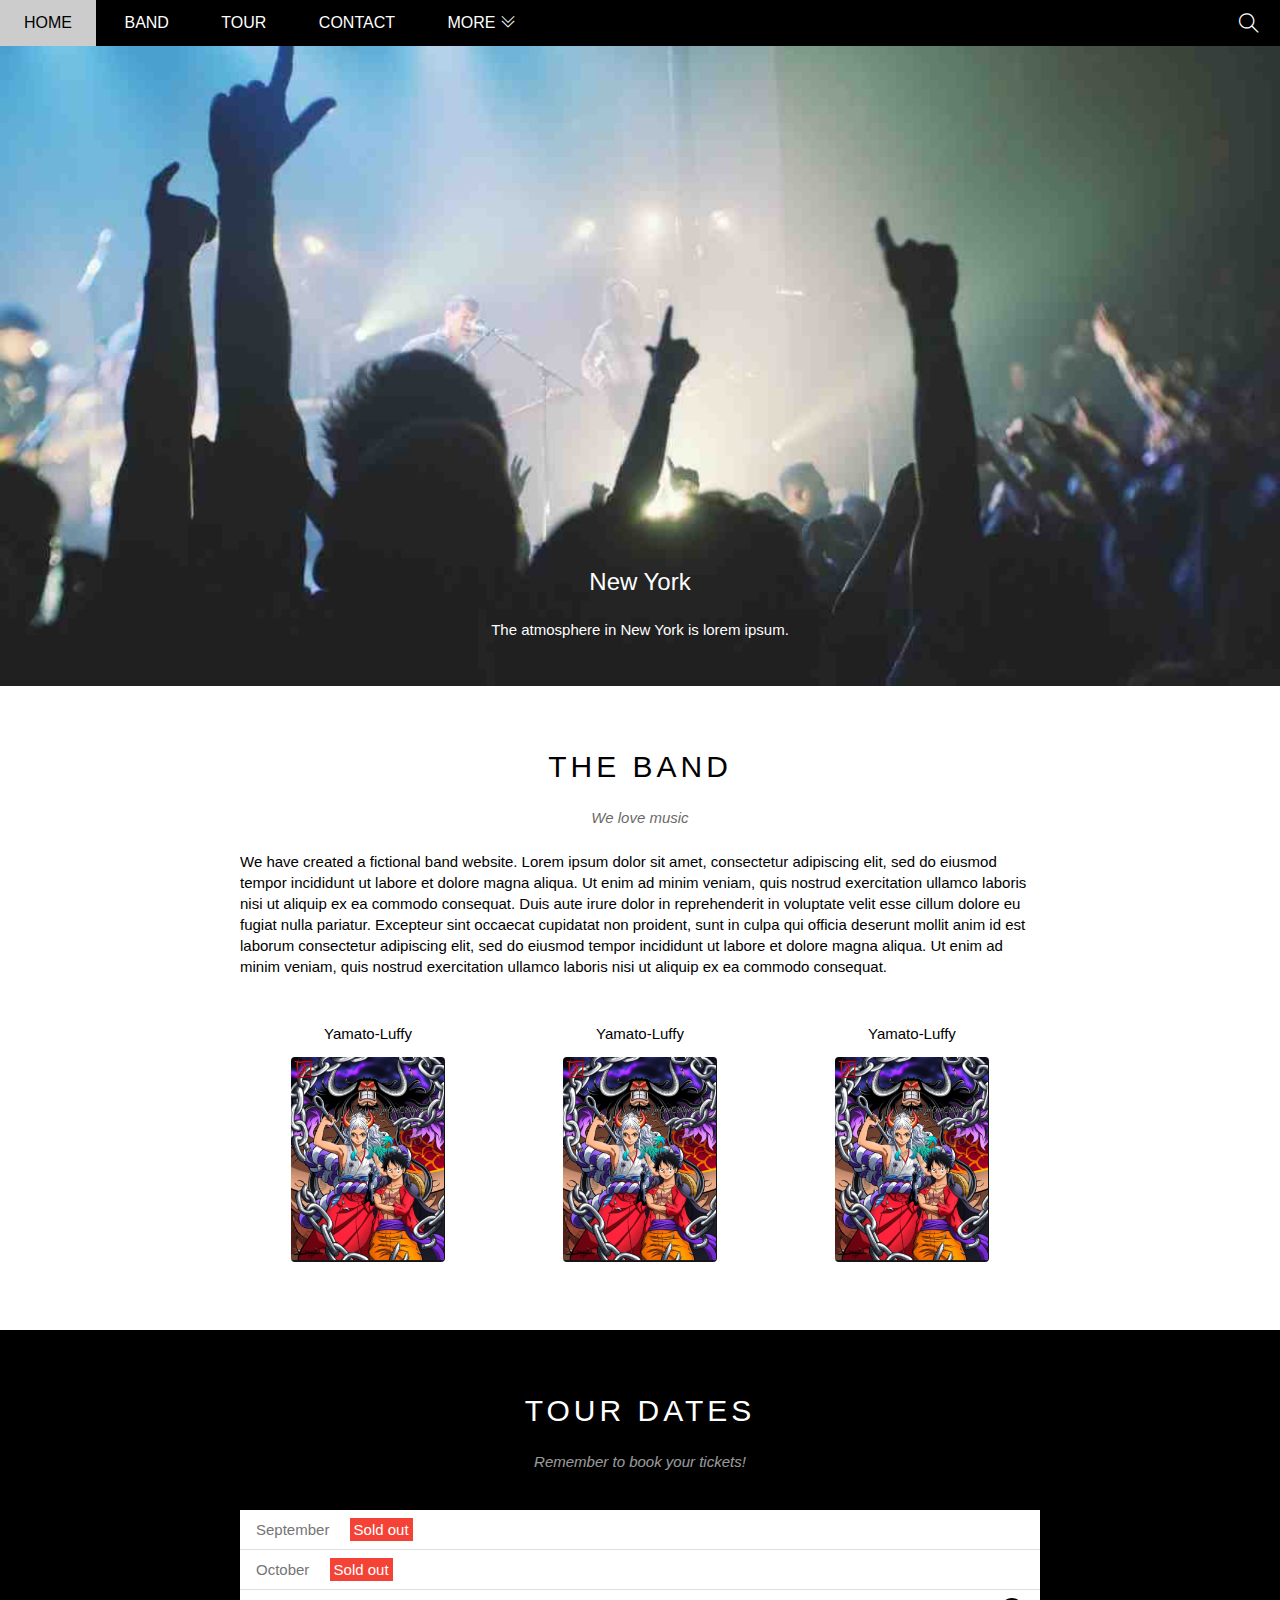
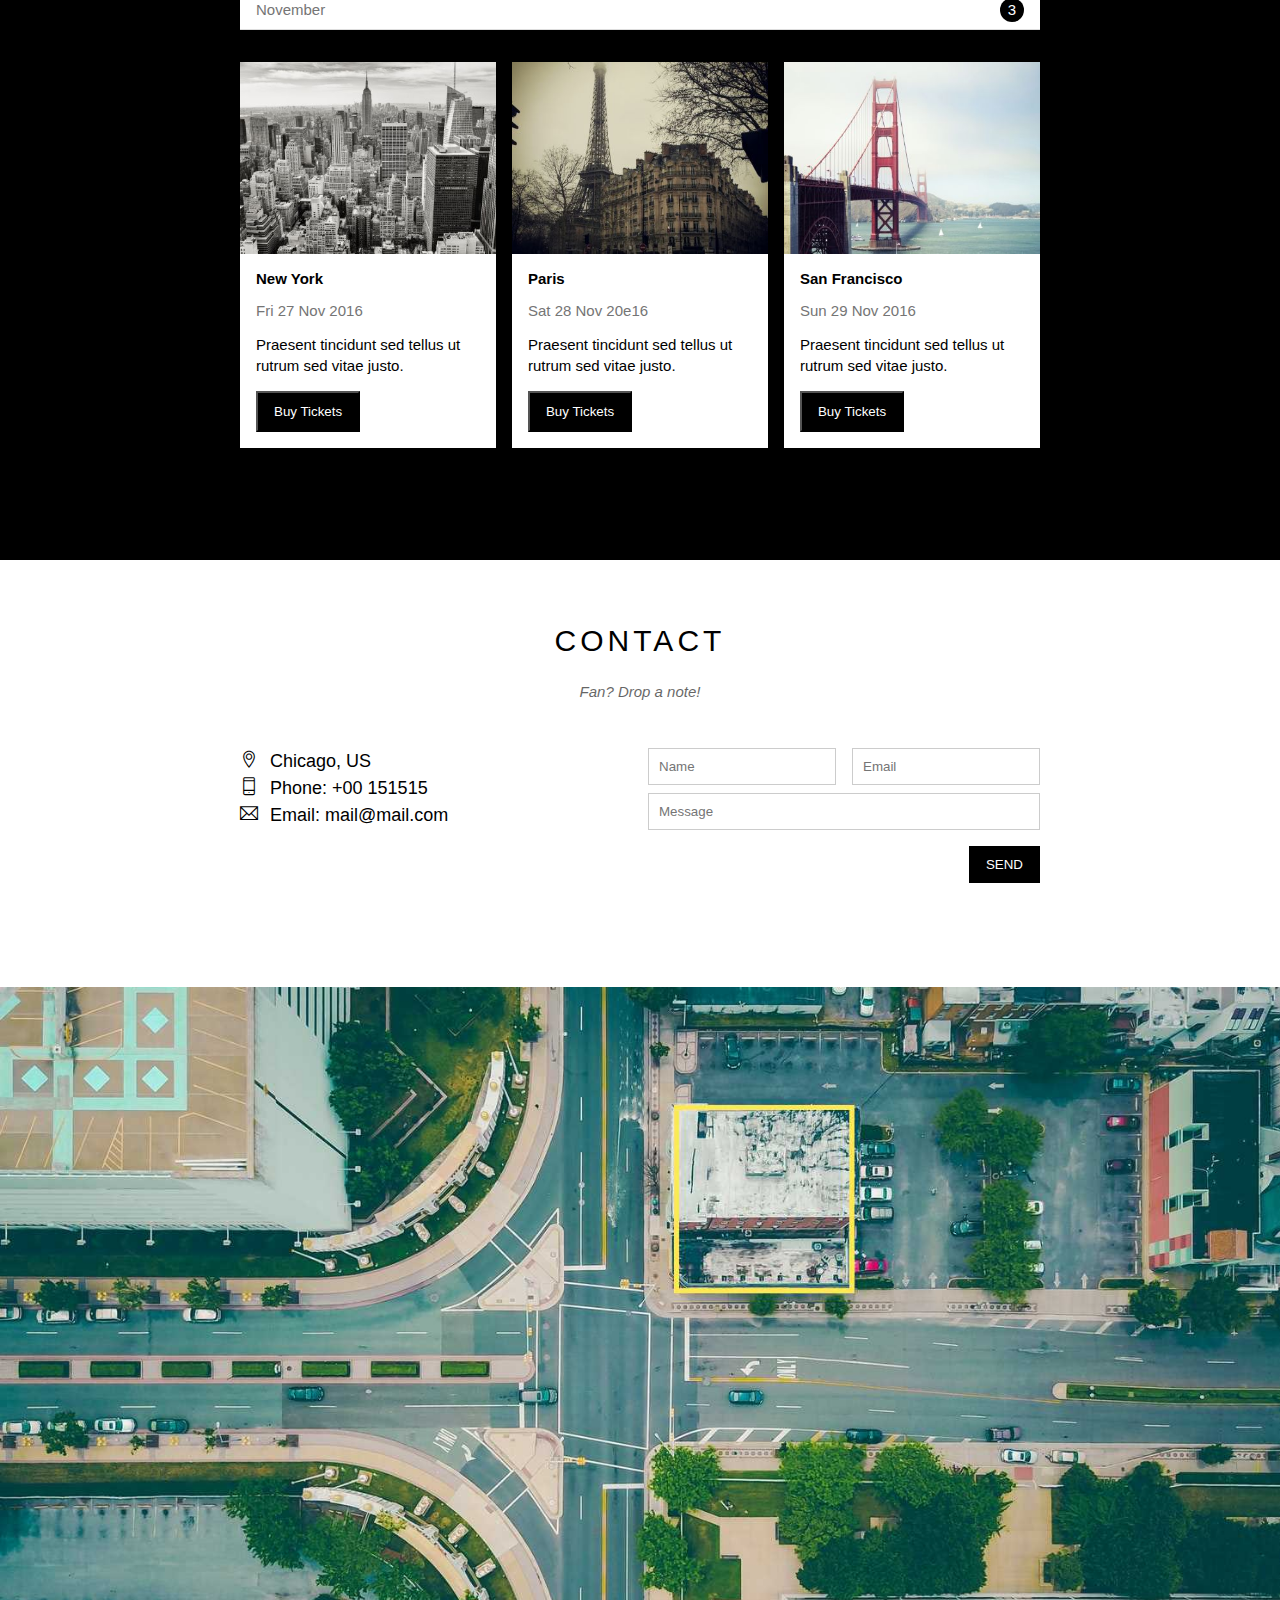
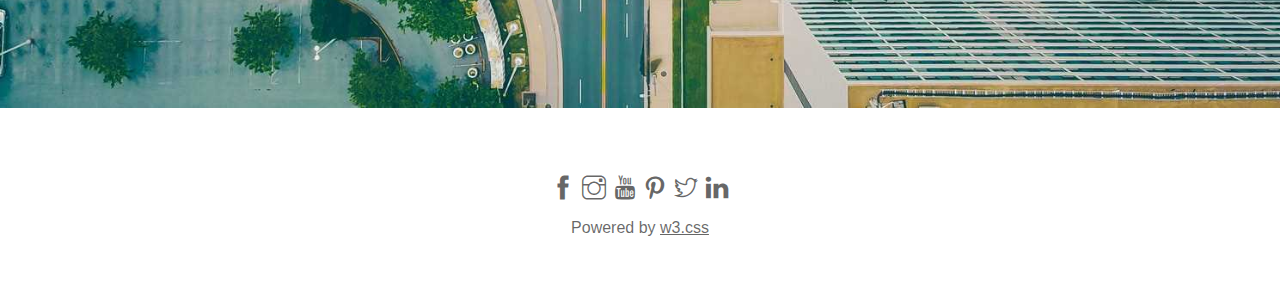
<file: w3_band/index.html>
<!DOCTYPE html>
<html lang="en">
<head>
    <meta charset="UTF-8">
    <meta http-equiv="X-UA-Compatible" content="IE=edge">
    <meta name="viewport" content="width=device-width, initial-scale=1.0">
    <title>Document</title>
    <link rel="stylesheet" href=".\assets/css/style.css">
    <link rel="stylesheet" href=".\assets/fonts/themify-icons-font/themify-icons/themify-icons.css">
</head>
<body>
    <div id="main">
        <div id="header">
            <!--Begin Nav-->
            <div id="nav">
                <ul id="nav">
                    <li><a href="#">Home</a></li>
                    <li><a href="#band">Band</a></li>
                    <li><a href="#tour">Tour</a></li>
                    <li><a href="#contact">Contact</a></li>
                    <li><a href="">
                        More
                        <i class="nav-arrow-down ti-angle-double-down"></i>
                    </a>
                        <ul class="subnav">
                            <li><a href="#">Merchandise</a></li>
                            <li><a href="#">Extras</a></li>
                            <li><a href="#">Media</a></li>
                        </ul>
                    </li>
                </ul>
            </div>
            <!--End Nav-->
            <!--Begin Search-->
            <div class="search-btn">
                <i class="search-icon ti-search"></i>
            </div>
            <!--End Search-->


        </div>

        <div id="slider">
            <div class="text-content">
                <h2 class="text-heading">New York</h2>
                <div class="text-description">The atmosphere in New York is lorem ipsum.</div>
            </div>

        </div>

        <div id="content">
            <!--About Section-->
            <div id="band" class="content-section">
                <h2 class="section-heading">THE BAND</h2>
                <p class="section-sub-heading">We love music</p>
                <p class="about-text">We have created a fictional band website. Lorem ipsum dolor sit amet, consectetur adipiscing elit, sed do eiusmod tempor incididunt ut labore et dolore magna aliqua. Ut enim ad minim veniam, quis nostrud exercitation ullamco laboris nisi ut aliquip ex ea commodo consequat. Duis aute irure dolor in reprehenderit in voluptate velit esse cillum dolore eu fugiat nulla pariatur. Excepteur sint occaecat cupidatat non proident, sunt in culpa qui officia deserunt mollit anim id est laborum consectetur adipiscing elit, sed do eiusmod tempor incididunt ut labore et dolore magna aliqua. Ut enim ad minim veniam, quis nostrud exercitation ullamco laboris nisi ut aliquip ex ea commodo consequat.</p>
                <div class=" row members-list">
                    <div class=" col col-third text-center"> 
                        <p class="member-name">Yamato-Luffy</p>
                        <img src="./assets/image/content/band.png" alt="ảnh của OP" class="member-img">
                    </div>
                    <div class="col col-third text-center"> 
                        <p class="member-name">Yamato-Luffy</p>
                        <img src="./assets/image/content/band.png" alt="ảnh của OP" class="member-img">
                    </div>
                    <div class="col col-third text-center"> 
                        <p class="member-name">Yamato-Luffy</p>
                        <img src="./assets/image/content/band.png" alt="ảnh của OP" class="member-img">
                    </div>
                    <div class="clear"></div>
                </div>
            </div>
            <!--Tour Section-->
            <div id="tour" class="tour-section ">
                <div class="content-section">
                    <h2 class="section-heading text-while">TOUR DATES</h2>
                    <p class="section-sub-heading text-while">Remember to book your tickets!</p>
                    <!-- Tickets -->
                    <ul class="tickets-list">
                        <li>September <span class="sold-out">Sold out</span></li>
                        <li>October <span class="sold-out">Sold out</span></li>
                        <li>November <span class="quantity">3</span></li>
                    </ul>
                    <!--Places-->
                    <div class="row places-list ">
                    <div class="col col-third">
                            <img src="./assets/image/places/newyork.jpg" alt="New York" class="place-img">
                            <div class="place-content">
                                <h3 class="place-heading">New York</h3>
                                <p class="place-time">Fri 27 Nov 2016</p>
                                <p class="place-description">Praesent tincidunt sed tellus ut rutrum sed vitae justo.</p>
                                <button  class="place-buy-btn js-buy-ticket">Buy Tickets</button>
                            </div>
                        </div>
                        <div class="col col-third">
                            <img src="./assets/image/places/paris.jpg" alt="New York" class="place-img">
                            <div class="place-content">
                                <h3 class="place-heading">Paris</h3>
                                <p class="place-time">Sat 28 Nov 20e16</p>
                                <p class="place-description">Praesent tincidunt sed tellus ut rutrum sed vitae justo.</p>
                                <button class="place-buy-btn js-buy-ticket">Buy Tickets</button>
                            </div>
                        </div>
                        <div class="col col-third">
                            <img src="./assets/image/places/sanfran.jpg" alt="New York" class="place-img">
                            <div class="place-content">
                                <h3 class="place-heading">San Francisco</h3>
                                <p class="place-time">Sun 29 Nov 2016</p>
                                <p class="place-description">Praesent tincidunt sed tellus ut rutrum sed vitae justo.</p>
                                <button class="place-buy-btn js-buy-ticket">Buy Tickets</button>
                            </div>
                        </div>
                        <div class="clear"></div>
                    </div>
                </div>

            </div>
            <!-- Begin Contact Section-->
            <div id="contact" class="content-section">
                <h2 class="section-heading">CONTACT</h2>
                <p class="section-sub-heading">Fan? Drop a note!</p>
                <div class="row contac-content">
                    <div class="col col-half contact-info">
                        <p><i class="ti-location-pin"></i>Chicago, US</p>
                        <p><i class="ti-mobile"></i>Phone: +00 151515</p>
                        <p><i class="ti-email"></i>Email: mail@mail.com</p>

                    </div>
                    <div class="col col-half contact-form">
                        <form action="">
                            <div class="row">
                                <div class="col col-half">
                                    <input type="text" name="" required id="contact-nane" class="form-control" placeholder="Name">
                                </div>
                                <div class="col col-half">
                                    <input type="email" name=""required id="contact-email" class="form-control" placeholder="Email">
                                </div>
                            </div>
                            <div class="clear"></div>
                            <div class="row mt-8">
                                <div class="col col-full">
                                    <input type="text" name="" required id="contact-message" class="form-control" placeholder="Message">
                                </div>
                            </div>
                            <input class="mt-16 form-submit-btn" required type="submit" value="SEND">
                        </form> 
                    </div>
                </div>
            </div>
            <!-- End Contact Section-->
            <div class="map-section">
                <img src="./assets/image/map.jpg" alt="Map">
            </div>

        </div> 
    
        <div id="footer">
            <div class="social-list">
                <a href="https://www.facebook.com/thanhdanh270202/"><i class="ti-facebook"></i></a>
                <a href=""><i class="ti-instagram"></i></a>
                <a href=""><i class="ti-youtube"></i></a>
                <a href=""><i class="ti-pinterest"></i></a>
                <a href=""><i class="ti-twitter"></i></a>
                <a href=""><i class="ti-linkedin"></i></a>

            </div>
            <p class="copyright">Powered by <a href="https://www.w3schools.com">w3.css</a></p>
        </div> 
    </div>
    <div class="modal js-modal">
        <div class="modal-container">
            <div class="modal-close js-modal-close">
                <i class="ti-close"></i>
            </div>
            <header class="modal-header">
                <i class="modal-heading-icon ti-bag">
                    Tickets
                </i>
            </header>
            <div class="modal-body">
                <lable for="ticket-quantity" class="modal-lable">
                    <i class="ti-shopping-cart"></i>
                    Tickets, $15 per person
                </lable>
                <input id="ticket-quantity" required type="text" class="modal-input" placeholder="How many?">
                
                <lable for="ticket-email" class="modal-lable">
                    <i class="ti-user"></i>
                    Send to
                </lable>
                <input id="ticket-email" required type="email" class="modal-input" placeholder="Enter email...">
                
                <button id="buy-tickets">
                    Pay <i class="ti-check"></i>
                </button>

            </div>
            <footer class="modal-footer">
                <p class="modal-help">Need <a href="">help?</a></p>
            </footer>
        </div>
    </div>
    <script>
        const buyBtns = document.querySelectorAll('.js-buy-ticket')
        const modal = document.querySelector ('.js-modal')
        const modalClose = document.querySelector ('.js-modal-close')
        
        //Hàm hiển thị modal mua vé (thêm class open vào modal)
        function showBuyTickets() {
            modal.classList.add('open')
        }
        //Hàm ẩn modal mua vé (gỡ bỏ class open của modal)
        function hideBuyTickets() {
            modal.classList.remove('open')
        }
        //Lặp qua từng thẻ button và nghe hành vi click
        for (const buyBtn of buyBtns) {
            buyBtn.addEventListener('click',showBuyTickets)
        }
        //Nghe hành vi click vào button click
        modalClose.addEventListener('click', hideBuyTickets)
    </script>
   
</body>
</html>
</file>
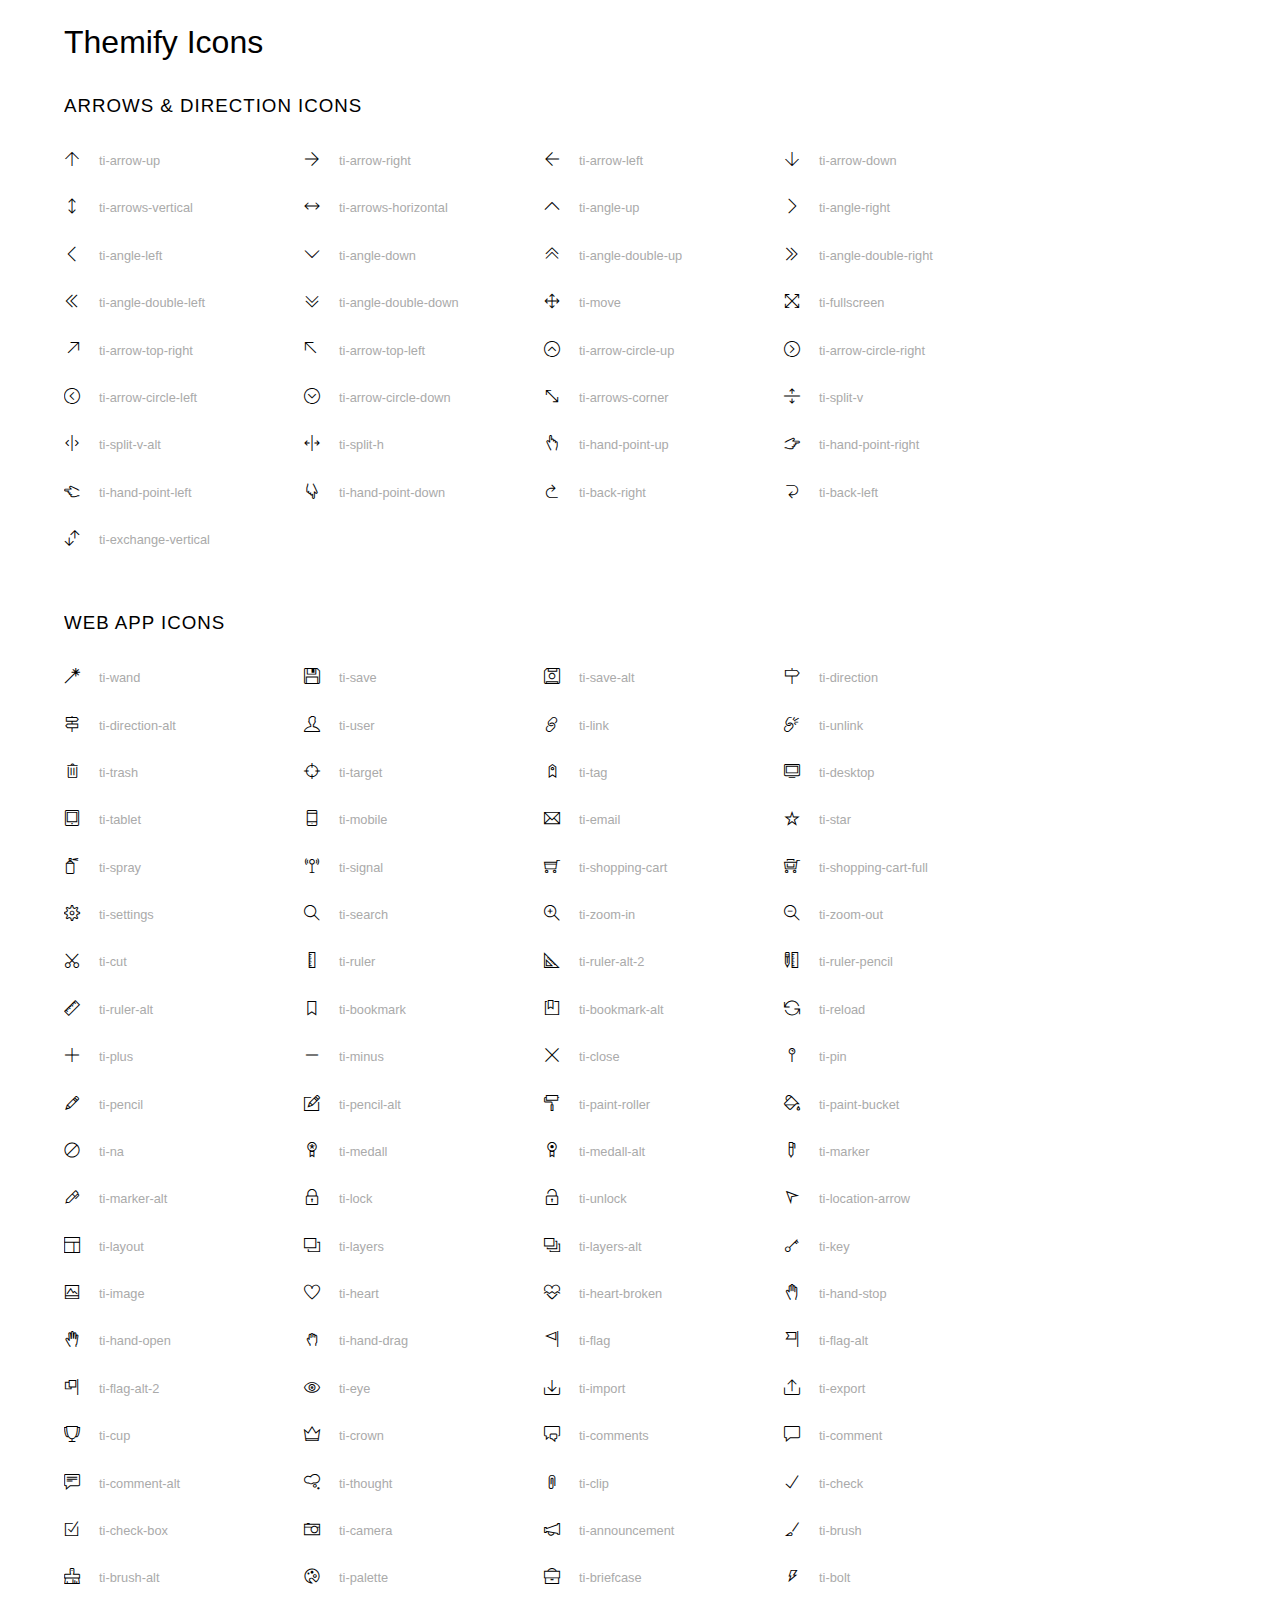
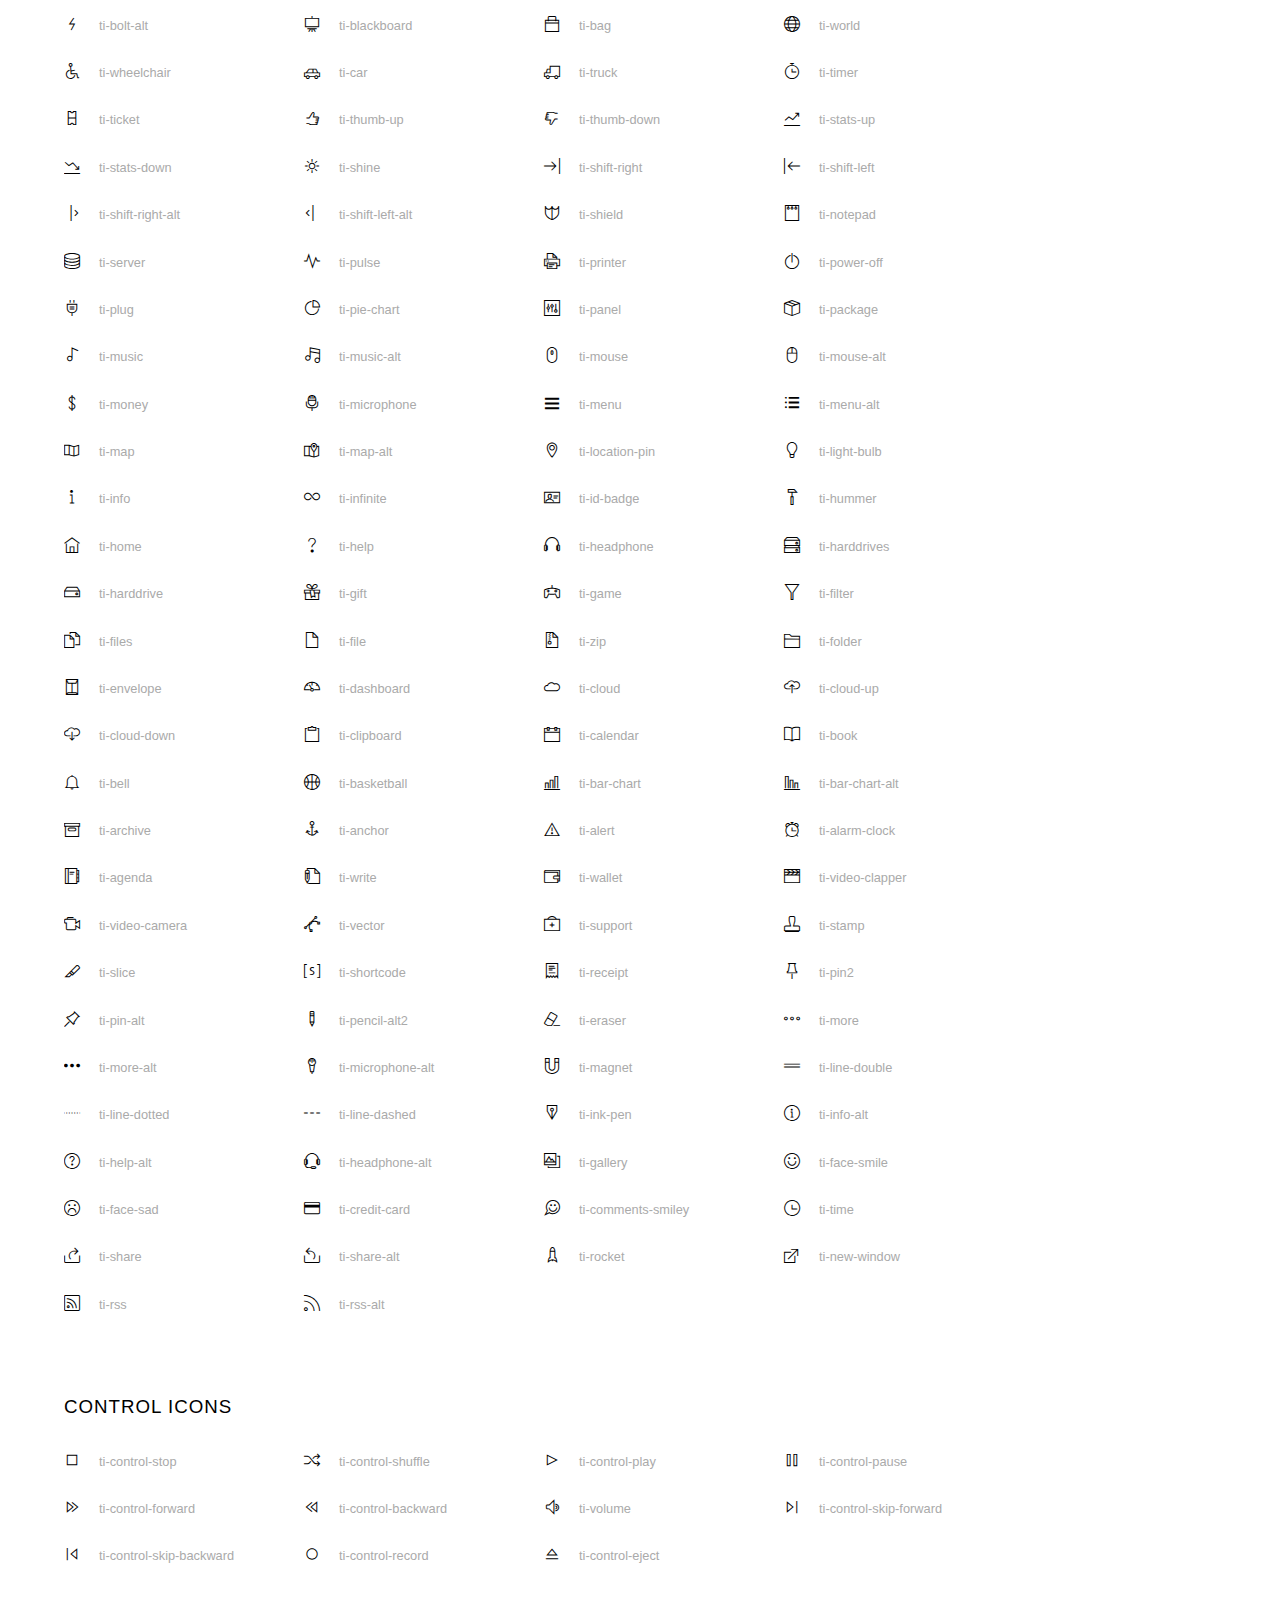
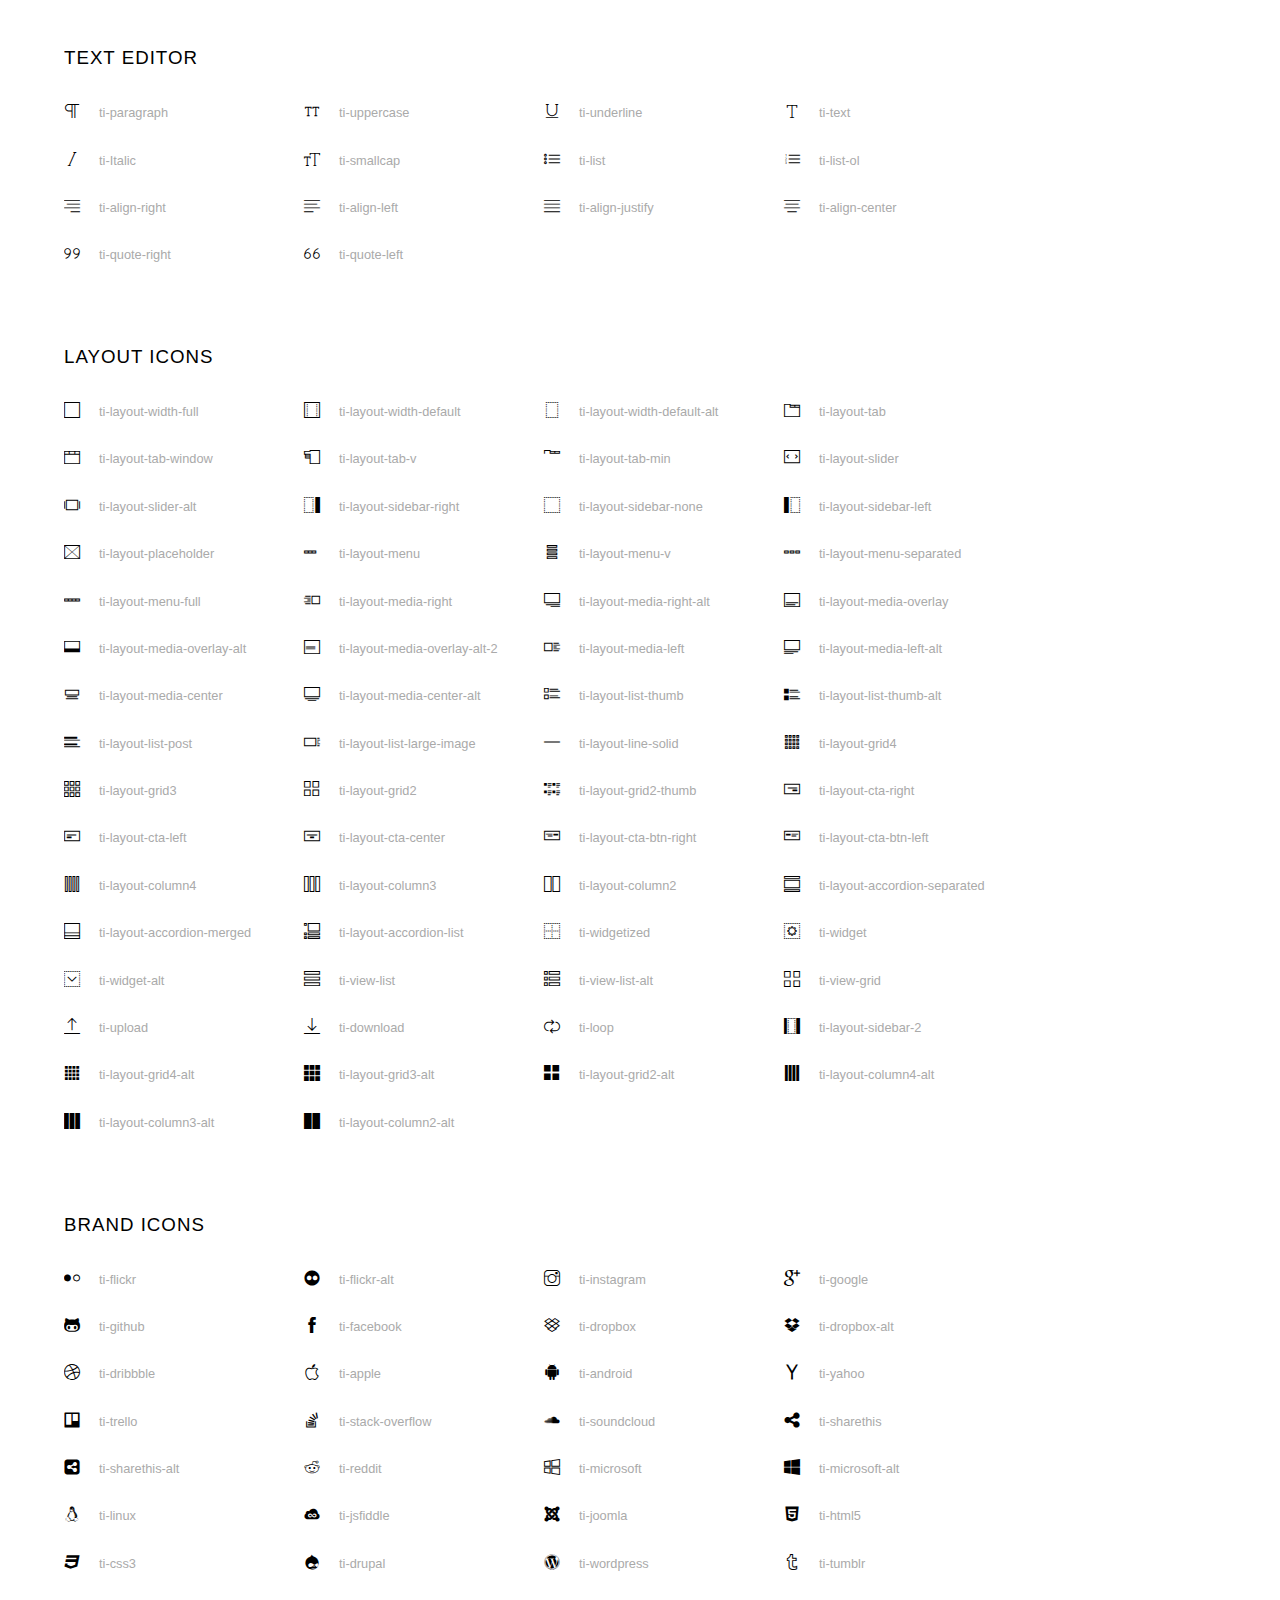
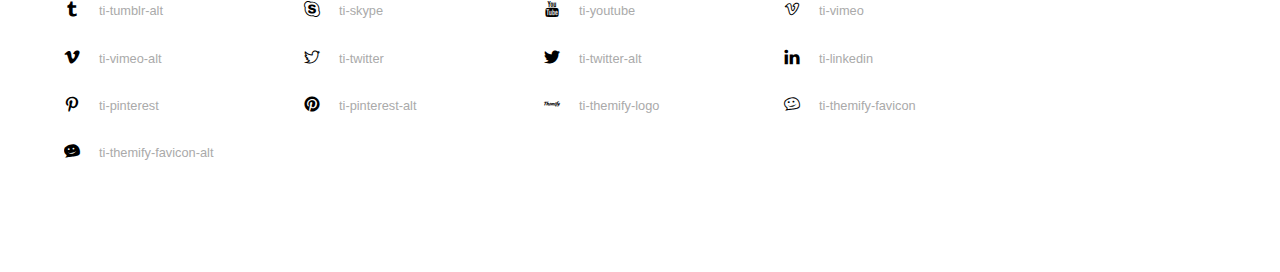
<file: fonts/themify-icons-font/themify-icons/index.html>
<!doctype html>
<html>
<head>
	<meta charset="utf-8">
	<title>Themify Icon Font</title>
	<meta name="viewport" content="width=device-width">
	<link rel="stylesheet" href="demo-files/demo.css">
	<link rel="stylesheet" href="themify-icons.css">
	<!--[if lt IE 8]><!-->
	<link rel="stylesheet" href="ie7/ie7.css">
	<!--<![endif]-->
</head>
<body>
	<h1>Themify Icons</h1>

	<div class="icon-section">

		<div class="icon-section">
			<h3>Arrows &amp; Direction Icons </h3>

			<div class="icon-container">
				<span class="ti-arrow-up"></span><span class="icon-name"> ti-arrow-up</span>
			</div>
			<div class="icon-container">
				<span class="ti-arrow-right"></span><span class="icon-name"> ti-arrow-right</span>
			</div>
			<div class="icon-container">
				<span class="ti-arrow-left"></span><span class="icon-name"> ti-arrow-left</span>
			</div>
			<div class="icon-container">
				<span class="ti-arrow-down"></span><span class="icon-name"> ti-arrow-down</span>
			</div>
			<div class="icon-container">
				<span class="ti-arrows-vertical"></span><span class="icon-name"> ti-arrows-vertical</span>
			</div>
			<div class="icon-container">
				<span class="ti-arrows-horizontal"></span><span class="icon-name"> ti-arrows-horizontal</span>
			</div>
			<div class="icon-container">
				<span class="ti-angle-up"></span><span class="icon-name"> ti-angle-up</span>
			</div>
			<div class="icon-container">
				<span class="ti-angle-right"></span><span class="icon-name"> ti-angle-right</span>
			</div>
			<div class="icon-container">
				<span class="ti-angle-left"></span><span class="icon-name"> ti-angle-left</span>
			</div>
			<div class="icon-container">
				<span class="ti-angle-down"></span><span class="icon-name"> ti-angle-down</span>
			</div>	
			<div class="icon-container">
				<span class="ti-angle-double-up"></span><span class="icon-name"> ti-angle-double-up</span>
			</div>
			<div class="icon-container">
				<span class="ti-angle-double-right"></span><span class="icon-name"> ti-angle-double-right</span>
			</div>
			<div class="icon-container">
				<span class="ti-angle-double-left"></span><span class="icon-name"> ti-angle-double-left</span>
			</div>
			<div class="icon-container">
				<span class="ti-angle-double-down"></span><span class="icon-name"> ti-angle-double-down</span>
			</div>					
			<div class="icon-container">
				<span class="ti-move"></span><span class="icon-name"> ti-move</span>
			</div>
			<div class="icon-container">
				<span class="ti-fullscreen"></span><span class="icon-name"> ti-fullscreen</span>
			</div>
			<div class="icon-container">
				<span class="ti-arrow-top-right"></span><span class="icon-name"> ti-arrow-top-right</span>
			</div>
			<div class="icon-container">
				<span class="ti-arrow-top-left"></span><span class="icon-name"> ti-arrow-top-left</span>
			</div>
			<div class="icon-container">
				<span class="ti-arrow-circle-up"></span><span class="icon-name"> ti-arrow-circle-up</span>
			</div>
			<div class="icon-container">
				<span class="ti-arrow-circle-right"></span><span class="icon-name"> ti-arrow-circle-right</span>
			</div>
			<div class="icon-container">
				<span class="ti-arrow-circle-left"></span><span class="icon-name"> ti-arrow-circle-left</span>
			</div>
			<div class="icon-container">
				<span class="ti-arrow-circle-down"></span><span class="icon-name"> ti-arrow-circle-down</span>
			</div>
			<div class="icon-container">
				<span class="ti-arrows-corner"></span><span class="icon-name"> ti-arrows-corner</span>
			</div>
			<div class="icon-container">
				<span class="ti-split-v"></span><span class="icon-name"> ti-split-v</span>
			</div>

			<div class="icon-container">
				<span class="ti-split-v-alt"></span><span class="icon-name"> ti-split-v-alt</span>
			</div>
			<div class="icon-container">
				<span class="ti-split-h"></span><span class="icon-name"> ti-split-h</span>
			</div>
			<div class="icon-container">
				<span class="ti-hand-point-up"></span><span class="icon-name"> ti-hand-point-up</span>
			</div>
			<div class="icon-container">
				<span class="ti-hand-point-right"></span><span class="icon-name"> ti-hand-point-right</span>
			</div>
			<div class="icon-container">
				<span class="ti-hand-point-left"></span><span class="icon-name"> ti-hand-point-left</span>
			</div>
			<div class="icon-container">
				<span class="ti-hand-point-down"></span><span class="icon-name"> ti-hand-point-down</span>
			</div>
			<div class="icon-container">
				<span class="ti-back-right"></span><span class="icon-name"> ti-back-right</span>
			</div>
			<div class="icon-container">
				<span class="ti-back-left"></span><span class="icon-name"> ti-back-left</span>
			</div>
			<div class="icon-container">
				<span class="ti-exchange-vertical"></span><span class="icon-name"> ti-exchange-vertical</span>
			</div>

		</div> <!-- Arrows Icons -->



		<h3>Web App Icons</h3>
		
		<div class="icon-section">

			<div class="icon-container">
				<span class="ti-wand"></span><span class="icon-name"> ti-wand</span>
			</div>
			<div class="icon-container">
				<span class="ti-save"></span><span class="icon-name"> ti-save</span>
			</div>
			<div class="icon-container">
				<span class="ti-save-alt"></span><span class="icon-name"> ti-save-alt</span>
			</div>

			<div class="icon-container">
				<span class="ti-direction"></span><span class="icon-name"> ti-direction</span>
			</div>
			<div class="icon-container">
				<span class="ti-direction-alt"></span><span class="icon-name"> ti-direction-alt</span>
			</div>
			<div class="icon-container">
				<span class="ti-user"></span><span class="icon-name"> ti-user</span>
			</div>
			<div class="icon-container">
				<span class="ti-link"></span><span class="icon-name"> ti-link</span>
			</div>
			<div class="icon-container">
				<span class="ti-unlink"></span><span class="icon-name"> ti-unlink</span>
			</div>
			<div class="icon-container">
				<span class="ti-trash"></span><span class="icon-name"> ti-trash</span>
			</div>
			<div class="icon-container">
				<span class="ti-target"></span><span class="icon-name"> ti-target</span>
			</div>
			<div class="icon-container">
				<span class="ti-tag"></span><span class="icon-name"> ti-tag</span>
			</div>
			<div class="icon-container">
				<span class="ti-desktop"></span><span class="icon-name"> ti-desktop</span>
			</div>
			<div class="icon-container">
				<span class="ti-tablet"></span><span class="icon-name"> ti-tablet</span>
			</div>
			<div class="icon-container">
				<span class="ti-mobile"></span><span class="icon-name"> ti-mobile</span>
			</div>
			<div class="icon-container">
				<span class="ti-email"></span><span class="icon-name"> ti-email</span>
			</div>	
			<div class="icon-container">
				<span class="ti-star"></span><span class="icon-name"> ti-star</span>
			</div>
			<div class="icon-container">
				<span class="ti-spray"></span><span class="icon-name"> ti-spray</span>
			</div>
			<div class="icon-container">
				<span class="ti-signal"></span><span class="icon-name"> ti-signal</span>
			</div>
			<div class="icon-container">
				<span class="ti-shopping-cart"></span><span class="icon-name"> ti-shopping-cart</span>
			</div>
			<div class="icon-container">
				<span class="ti-shopping-cart-full"></span><span class="icon-name"> ti-shopping-cart-full</span>
			</div>
			<div class="icon-container">
				<span class="ti-settings"></span><span class="icon-name"> ti-settings</span>
			</div>
			<div class="icon-container">
				<span class="ti-search"></span><span class="icon-name"> ti-search</span>
			</div>
			<div class="icon-container">
				<span class="ti-zoom-in"></span><span class="icon-name"> ti-zoom-in</span>
			</div>
			<div class="icon-container">
				<span class="ti-zoom-out"></span><span class="icon-name"> ti-zoom-out</span>
			</div>
			<div class="icon-container">
				<span class="ti-cut"></span><span class="icon-name"> ti-cut</span>
			</div>
			<div class="icon-container">
				<span class="ti-ruler"></span><span class="icon-name"> ti-ruler</span>
			</div>
			<div class="icon-container">
				<span class="ti-ruler-alt-2"></span><span class="icon-name"> ti-ruler-alt-2</span>
			</div>			
			<div class="icon-container">
				<span class="ti-ruler-pencil"></span><span class="icon-name"> ti-ruler-pencil</span>
			</div>
			<div class="icon-container">
				<span class="ti-ruler-alt"></span><span class="icon-name"> ti-ruler-alt</span>
			</div>
			<div class="icon-container">
				<span class="ti-bookmark"></span><span class="icon-name"> ti-bookmark</span>
			</div>
			<div class="icon-container">
				<span class="ti-bookmark-alt"></span><span class="icon-name"> ti-bookmark-alt</span>
			</div>
			<div class="icon-container">
				<span class="ti-reload"></span><span class="icon-name"> ti-reload</span>
			</div>
			<div class="icon-container">
				<span class="ti-plus"></span><span class="icon-name"> ti-plus</span>
			</div>
			<div class="icon-container">
				<span class="ti-minus"></span><span class="icon-name"> ti-minus</span>
			</div>
			<div class="icon-container">
				<span class="ti-close"></span><span class="icon-name"> ti-close</span>
			</div>			
			<div class="icon-container">
				<span class="ti-pin"></span><span class="icon-name"> ti-pin</span>
			</div>
			<div class="icon-container">
				<span class="ti-pencil"></span><span class="icon-name"> ti-pencil</span>
			</div>
					
		  	<div class="icon-container">
				<span class="ti-pencil-alt"></span><span class="icon-name"> ti-pencil-alt</span>
			</div>
			<div class="icon-container">
				<span class="ti-paint-roller"></span><span class="icon-name"> ti-paint-roller</span>
			</div>
			<div class="icon-container">
				<span class="ti-paint-bucket"></span><span class="icon-name"> ti-paint-bucket</span>
			</div>
			<div class="icon-container">
				<span class="ti-na"></span><span class="icon-name"> ti-na</span>
			</div>
			<div class="icon-container">
				<span class="ti-medall"></span><span class="icon-name"> ti-medall</span>
			</div>
			<div class="icon-container">
				<span class="ti-medall-alt"></span><span class="icon-name"> ti-medall-alt</span>
			</div>
			<div class="icon-container">
				<span class="ti-marker"></span><span class="icon-name"> ti-marker</span>
			</div>
			<div class="icon-container">
				<span class="ti-marker-alt"></span><span class="icon-name"> ti-marker-alt</span>
			</div>

			<div class="icon-container">
				<span class="ti-lock"></span><span class="icon-name"> ti-lock</span>
			</div>
			<div class="icon-container">
				<span class="ti-unlock"></span><span class="icon-name"> ti-unlock</span>
			</div>
			<div class="icon-container">
				<span class="ti-location-arrow"></span><span class="icon-name"> ti-location-arrow</span>
			</div>
			<div class="icon-container">
				<span class="ti-layout"></span><span class="icon-name"> ti-layout</span>
			</div>
			<div class="icon-container">
				<span class="ti-layers"></span><span class="icon-name"> ti-layers</span>
			</div>
			<div class="icon-container">
				<span class="ti-layers-alt"></span><span class="icon-name"> ti-layers-alt</span>
			</div>
			<div class="icon-container">
				<span class="ti-key"></span><span class="icon-name"> ti-key</span>
			</div>
			<div class="icon-container">
				<span class="ti-image"></span><span class="icon-name"> ti-image</span>
			</div>
			<div class="icon-container">
				<span class="ti-heart"></span><span class="icon-name"> ti-heart</span>
			</div>
			<div class="icon-container">
				<span class="ti-heart-broken"></span><span class="icon-name"> ti-heart-broken</span>
			</div>
			<div class="icon-container">
				<span class="ti-hand-stop"></span><span class="icon-name"> ti-hand-stop</span>
			</div>
			<div class="icon-container">
				<span class="ti-hand-open"></span><span class="icon-name"> ti-hand-open</span>
			</div>
			<div class="icon-container">
				<span class="ti-hand-drag"></span><span class="icon-name"> ti-hand-drag</span>
			</div>
			<div class="icon-container">
				<span class="ti-flag"></span><span class="icon-name"> ti-flag</span>
			</div>
			<div class="icon-container">
				<span class="ti-flag-alt"></span><span class="icon-name"> ti-flag-alt</span>
			</div>
			<div class="icon-container">
				<span class="ti-flag-alt-2"></span><span class="icon-name"> ti-flag-alt-2</span>
			</div>
			<div class="icon-container">
				<span class="ti-eye"></span><span class="icon-name"> ti-eye</span>
			</div>
			<div class="icon-container">
				<span class="ti-import"></span><span class="icon-name"> ti-import</span>
			</div>			
			<div class="icon-container">
				<span class="ti-export"></span><span class="icon-name"> ti-export</span>
			</div>
			<div class="icon-container">
				<span class="ti-cup"></span><span class="icon-name"> ti-cup</span>
			</div>
			<div class="icon-container">
				<span class="ti-crown"></span><span class="icon-name"> ti-crown</span>
			</div>
			<div class="icon-container">
				<span class="ti-comments"></span><span class="icon-name"> ti-comments</span>
			</div>
			<div class="icon-container">
				<span class="ti-comment"></span><span class="icon-name"> ti-comment</span>
			</div>
			<div class="icon-container">
				<span class="ti-comment-alt"></span><span class="icon-name"> ti-comment-alt</span>
			</div>
			<div class="icon-container">
				<span class="ti-thought"></span><span class="icon-name"> ti-thought</span>
			</div>			
			<div class="icon-container">
				<span class="ti-clip"></span><span class="icon-name"> ti-clip</span>
			</div>

			<div class="icon-container">
				<span class="ti-check"></span><span class="icon-name"> ti-check</span>
			</div>
			<div class="icon-container">
				<span class="ti-check-box"></span><span class="icon-name"> ti-check-box</span>
			</div>
			<div class="icon-container">
				<span class="ti-camera"></span><span class="icon-name"> ti-camera</span>
			</div>
			<div class="icon-container">
				<span class="ti-announcement"></span><span class="icon-name"> ti-announcement</span>
			</div>
			<div class="icon-container">
				<span class="ti-brush"></span><span class="icon-name"> ti-brush</span>
			</div>
			<div class="icon-container">
				<span class="ti-brush-alt"></span><span class="icon-name"> ti-brush-alt</span>
			</div>
			<div class="icon-container">
				<span class="ti-palette"></span><span class="icon-name"> ti-palette</span>
			</div>			
			<div class="icon-container">
				<span class="ti-briefcase"></span><span class="icon-name"> ti-briefcase</span>
			</div>
			<div class="icon-container">
				<span class="ti-bolt"></span><span class="icon-name"> ti-bolt</span>
			</div>
			<div class="icon-container">
				<span class="ti-bolt-alt"></span><span class="icon-name"> ti-bolt-alt</span>
			</div>
			<div class="icon-container">
				<span class="ti-blackboard"></span><span class="icon-name"> ti-blackboard</span>
			</div>
			<div class="icon-container">
				<span class="ti-bag"></span><span class="icon-name"> ti-bag</span>
			</div>
			<div class="icon-container">
				<span class="ti-world"></span><span class="icon-name"> ti-world</span>
			</div>
			<div class="icon-container">
				<span class="ti-wheelchair"></span><span class="icon-name"> ti-wheelchair</span>
			</div>
			<div class="icon-container">
				<span class="ti-car"></span><span class="icon-name"> ti-car</span>
			</div>
			<div class="icon-container">
				<span class="ti-truck"></span><span class="icon-name"> ti-truck</span>
			</div>
			<div class="icon-container">
				<span class="ti-timer"></span><span class="icon-name"> ti-timer</span>
			</div>
			<div class="icon-container">
				<span class="ti-ticket"></span><span class="icon-name"> ti-ticket</span>
			</div>
			<div class="icon-container">
				<span class="ti-thumb-up"></span><span class="icon-name"> ti-thumb-up</span>
			</div>
			<div class="icon-container">
				<span class="ti-thumb-down"></span><span class="icon-name"> ti-thumb-down</span>
			</div>

			<div class="icon-container">
				<span class="ti-stats-up"></span><span class="icon-name"> ti-stats-up</span>
			</div>
			<div class="icon-container">
				<span class="ti-stats-down"></span><span class="icon-name"> ti-stats-down</span>
			</div>
			<div class="icon-container">
				<span class="ti-shine"></span><span class="icon-name"> ti-shine</span>
			</div>
			<div class="icon-container">
				<span class="ti-shift-right"></span><span class="icon-name"> ti-shift-right</span>
			</div>
			<div class="icon-container">
				<span class="ti-shift-left"></span><span class="icon-name"> ti-shift-left</span>
			</div>

			<div class="icon-container">
				<span class="ti-shift-right-alt"></span><span class="icon-name"> ti-shift-right-alt</span>
			</div>
			<div class="icon-container">
				<span class="ti-shift-left-alt"></span><span class="icon-name"> ti-shift-left-alt</span>
			</div>
			<div class="icon-container">
				<span class="ti-shield"></span><span class="icon-name"> ti-shield</span>
			</div>
			<div class="icon-container">
				<span class="ti-notepad"></span><span class="icon-name"> ti-notepad</span>
			</div>
			<div class="icon-container">
				<span class="ti-server"></span><span class="icon-name"> ti-server</span>
			</div>

			<div class="icon-container">
				<span class="ti-pulse"></span><span class="icon-name"> ti-pulse</span>
			</div>
			<div class="icon-container">
				<span class="ti-printer"></span><span class="icon-name"> ti-printer</span>
			</div>
			<div class="icon-container">
				<span class="ti-power-off"></span><span class="icon-name"> ti-power-off</span>
			</div>
			<div class="icon-container">
				<span class="ti-plug"></span><span class="icon-name"> ti-plug</span>
			</div>
			<div class="icon-container">
				<span class="ti-pie-chart"></span><span class="icon-name"> ti-pie-chart</span>
			</div>

			<div class="icon-container">
				<span class="ti-panel"></span><span class="icon-name"> ti-panel</span>
			</div>
			<div class="icon-container">
				<span class="ti-package"></span><span class="icon-name"> ti-package</span>
			</div>
			<div class="icon-container">
				<span class="ti-music"></span><span class="icon-name"> ti-music</span>
			</div>
			<div class="icon-container">
				<span class="ti-music-alt"></span><span class="icon-name"> ti-music-alt</span>
			</div>
			<div class="icon-container">
				<span class="ti-mouse"></span><span class="icon-name"> ti-mouse</span>
			</div>
			<div class="icon-container">
				<span class="ti-mouse-alt"></span><span class="icon-name"> ti-mouse-alt</span>
			</div>
			<div class="icon-container">
				<span class="ti-money"></span><span class="icon-name"> ti-money</span>
			</div>
			<div class="icon-container">
				<span class="ti-microphone"></span><span class="icon-name"> ti-microphone</span>
			</div>
			<div class="icon-container">
				<span class="ti-menu"></span><span class="icon-name"> ti-menu</span>
			</div>
			<div class="icon-container">
				<span class="ti-menu-alt"></span><span class="icon-name"> ti-menu-alt</span>
			</div>
			<div class="icon-container">
				<span class="ti-map"></span><span class="icon-name"> ti-map</span>
			</div>
			<div class="icon-container">
				<span class="ti-map-alt"></span><span class="icon-name"> ti-map-alt</span>
			</div>

			<div class="icon-container">
				<span class="ti-location-pin"></span><span class="icon-name"> ti-location-pin</span>
			</div>

			<div class="icon-container">
				<span class="ti-light-bulb"></span><span class="icon-name"> ti-light-bulb</span>
			</div>
			<div class="icon-container">
				<span class="ti-info"></span><span class="icon-name"> ti-info</span>
			</div>
			<div class="icon-container">
				<span class="ti-infinite"></span><span class="icon-name"> ti-infinite</span>
			</div>
			<div class="icon-container">
				<span class="ti-id-badge"></span><span class="icon-name"> ti-id-badge</span>
			</div>
			<div class="icon-container">
				<span class="ti-hummer"></span><span class="icon-name"> ti-hummer</span>
			</div>
			<div class="icon-container">
				<span class="ti-home"></span><span class="icon-name"> ti-home</span>
			</div>
			<div class="icon-container">
				<span class="ti-help"></span><span class="icon-name"> ti-help</span>
			</div>
			<div class="icon-container">
				<span class="ti-headphone"></span><span class="icon-name"> ti-headphone</span>
			</div>
			<div class="icon-container">
				<span class="ti-harddrives"></span><span class="icon-name"> ti-harddrives</span>
			</div>
			<div class="icon-container">
				<span class="ti-harddrive"></span><span class="icon-name"> ti-harddrive</span>
			</div>
			<div class="icon-container">
				<span class="ti-gift"></span><span class="icon-name"> ti-gift</span>
			</div>
			<div class="icon-container">
				<span class="ti-game"></span><span class="icon-name"> ti-game</span>
			</div>
			<div class="icon-container">
				<span class="ti-filter"></span><span class="icon-name"> ti-filter</span>
			</div>
			<div class="icon-container">
				<span class="ti-files"></span><span class="icon-name"> ti-files</span>
			</div>
			<div class="icon-container">
				<span class="ti-file"></span><span class="icon-name"> ti-file</span>
			</div>
			<div class="icon-container">
				<span class="ti-zip"></span><span class="icon-name"> ti-zip</span>
			</div>
			<div class="icon-container">
				<span class="ti-folder"></span><span class="icon-name"> ti-folder</span>
			</div>			
			<div class="icon-container">
				<span class="ti-envelope"></span><span class="icon-name"> ti-envelope</span>
			</div>


			<div class="icon-container">
				<span class="ti-dashboard"></span><span class="icon-name"> ti-dashboard</span>
			</div>
			<div class="icon-container">
				<span class="ti-cloud"></span><span class="icon-name"> ti-cloud</span>
			</div>
			<div class="icon-container">
				<span class="ti-cloud-up"></span><span class="icon-name"> ti-cloud-up</span>
			</div>
			<div class="icon-container">
				<span class="ti-cloud-down"></span><span class="icon-name"> ti-cloud-down</span>
			</div>
			<div class="icon-container">
				<span class="ti-clipboard"></span><span class="icon-name"> ti-clipboard</span>
			</div>
			<div class="icon-container">
				<span class="ti-calendar"></span><span class="icon-name"> ti-calendar</span>
			</div>
			<div class="icon-container">
				<span class="ti-book"></span><span class="icon-name"> ti-book</span>
			</div>
			<div class="icon-container">
				<span class="ti-bell"></span><span class="icon-name"> ti-bell</span>
			</div>
			<div class="icon-container">
				<span class="ti-basketball"></span><span class="icon-name"> ti-basketball</span>
			</div>
			<div class="icon-container">
				<span class="ti-bar-chart"></span><span class="icon-name"> ti-bar-chart</span>
			</div>
			<div class="icon-container">
				<span class="ti-bar-chart-alt"></span><span class="icon-name"> ti-bar-chart-alt</span>
			</div>


			<div class="icon-container">
				<span class="ti-archive"></span><span class="icon-name"> ti-archive</span>
			</div>
			<div class="icon-container">
				<span class="ti-anchor"></span><span class="icon-name"> ti-anchor</span>
			</div>

			<div class="icon-container">
				<span class="ti-alert"></span><span class="icon-name"> ti-alert</span>
			</div>
			<div class="icon-container">
				<span class="ti-alarm-clock"></span><span class="icon-name"> ti-alarm-clock</span>
			</div>
			<div class="icon-container">
				<span class="ti-agenda"></span><span class="icon-name"> ti-agenda</span>
			</div>
			<div class="icon-container">
				<span class="ti-write"></span><span class="icon-name"> ti-write</span>
			</div>

			<div class="icon-container">
				<span class="ti-wallet"></span><span class="icon-name"> ti-wallet</span>
			</div>
			<div class="icon-container">
				<span class="ti-video-clapper"></span><span class="icon-name"> ti-video-clapper</span>
			</div>
			<div class="icon-container">
				<span class="ti-video-camera"></span><span class="icon-name"> ti-video-camera</span>
			</div>
			<div class="icon-container">
				<span class="ti-vector"></span><span class="icon-name"> ti-vector</span>
			</div>

			<div class="icon-container">
				<span class="ti-support"></span><span class="icon-name"> ti-support</span>
			</div>
			<div class="icon-container">
				<span class="ti-stamp"></span><span class="icon-name"> ti-stamp</span>
			</div>
			<div class="icon-container">
				<span class="ti-slice"></span><span class="icon-name"> ti-slice</span>
			</div>
			<div class="icon-container">
				<span class="ti-shortcode"></span><span class="icon-name"> ti-shortcode</span>
			</div>
			<div class="icon-container">
				<span class="ti-receipt"></span><span class="icon-name"> ti-receipt</span>
			</div>
			<div class="icon-container">
				<span class="ti-pin2"></span><span class="icon-name"> ti-pin2</span>
			</div>
			<div class="icon-container">
				<span class="ti-pin-alt"></span><span class="icon-name"> ti-pin-alt</span>
			</div>
			<div class="icon-container">
				<span class="ti-pencil-alt2"></span><span class="icon-name"> ti-pencil-alt2</span>
			</div>
			<div class="icon-container">
				<span class="ti-eraser"></span><span class="icon-name"> ti-eraser</span>
			</div>			
			<div class="icon-container">
				<span class="ti-more"></span><span class="icon-name"> ti-more</span>
			</div>
			<div class="icon-container">
				<span class="ti-more-alt"></span><span class="icon-name"> ti-more-alt</span>
			</div>
			<div class="icon-container">
				<span class="ti-microphone-alt"></span><span class="icon-name"> ti-microphone-alt</span>
			</div>
			<div class="icon-container">
				<span class="ti-magnet"></span><span class="icon-name"> ti-magnet</span>
			</div>
			<div class="icon-container">
				<span class="ti-line-double"></span><span class="icon-name"> ti-line-double</span>
			</div>
			<div class="icon-container">
				<span class="ti-line-dotted"></span><span class="icon-name"> ti-line-dotted</span>
			</div>
			<div class="icon-container">
				<span class="ti-line-dashed"></span><span class="icon-name"> ti-line-dashed</span>
			</div>

			<div class="icon-container">
				<span class="ti-ink-pen"></span><span class="icon-name"> ti-ink-pen</span>
			</div>
			<div class="icon-container">
				<span class="ti-info-alt"></span><span class="icon-name"> ti-info-alt</span>
			</div>
			<div class="icon-container">
				<span class="ti-help-alt"></span><span class="icon-name"> ti-help-alt</span>
			</div>
			<div class="icon-container">
				<span class="ti-headphone-alt"></span><span class="icon-name"> ti-headphone-alt</span>
			</div>

			<div class="icon-container">
				<span class="ti-gallery"></span><span class="icon-name"> ti-gallery</span>
			</div>
			<div class="icon-container">
				<span class="ti-face-smile"></span><span class="icon-name"> ti-face-smile</span>
			</div>
			<div class="icon-container">
				<span class="ti-face-sad"></span><span class="icon-name"> ti-face-sad</span>
			</div>
			<div class="icon-container">
				<span class="ti-credit-card"></span><span class="icon-name"> ti-credit-card</span>
			</div>
			<div class="icon-container">
				<span class="ti-comments-smiley"></span><span class="icon-name"> ti-comments-smiley</span>
			</div>
			<div class="icon-container">
				<span class="ti-time"></span><span class="icon-name"> ti-time</span>
			</div>
			<div class="icon-container">
				<span class="ti-share"></span><span class="icon-name"> ti-share</span>
			</div>
			<div class="icon-container">
				<span class="ti-share-alt"></span><span class="icon-name"> ti-share-alt</span>
			</div>
			<div class="icon-container">
				<span class="ti-rocket"></span><span class="icon-name"> ti-rocket</span>
			</div>

			<div class="icon-container">
				<span class="ti-new-window"></span><span class="icon-name"> ti-new-window</span>
			</div>

			<div class="icon-container">
				<span class="ti-rss"></span><span class="icon-name"> ti-rss</span>
			</div>

			<div class="icon-container">
				<span class="ti-rss-alt"></span><span class="icon-name"> ti-rss-alt</span>
			</div>
			
		</div><!-- Web App Icons -->


		<div class="icon-section">
			<h3>Control Icons</h3>
			<div class="icon-container">
				<span class="ti-control-stop"></span><span class="icon-name"> ti-control-stop</span>
			</div>
			<div class="icon-container">
				<span class="ti-control-shuffle"></span><span class="icon-name"> ti-control-shuffle</span>
			</div>
			<div class="icon-container">
				<span class="ti-control-play"></span><span class="icon-name"> ti-control-play</span>
			</div>
			<div class="icon-container">
				<span class="ti-control-pause"></span><span class="icon-name"> ti-control-pause</span>
			</div>
			<div class="icon-container">
				<span class="ti-control-forward"></span><span class="icon-name"> ti-control-forward</span>
			</div>
			<div class="icon-container">
				<span class="ti-control-backward"></span><span class="icon-name"> ti-control-backward</span>
			</div>	
			<div class="icon-container">
				<span class="ti-volume"></span><span class="icon-name"> ti-volume</span>
			</div>
			<div class="icon-container">
				<span class="ti-control-skip-forward"></span><span class="icon-name"> ti-control-skip-forward</span>
			</div>
			<div class="icon-container">
				<span class="ti-control-skip-backward"></span><span class="icon-name"> ti-control-skip-backward</span>
			</div>
			<div class="icon-container">
				<span class="ti-control-record"></span><span class="icon-name"> ti-control-record</span>
			</div>
			<div class="icon-container">
				<span class="ti-control-eject"></span><span class="icon-name"> ti-control-eject</span>
			</div>			
		</div> <!-- Control Icons -->


		<div class="icon-section">
			<h3>Text Editor</h3>

			<div class="icon-container">
				<span class="ti-paragraph"></span><span class="icon-name"> ti-paragraph</span>
			</div>
			<div class="icon-container">
				<span class="ti-uppercase"></span><span class="icon-name"> ti-uppercase</span>
			</div>

			<div class="icon-container">
				<span class="ti-underline"></span><span class="icon-name"> ti-underline</span>
			</div>
			<div class="icon-container">
				<span class="ti-text"></span><span class="icon-name"> ti-text</span>
			</div>
			<div class="icon-container">
				<span class="ti-Italic"></span><span class="icon-name"> ti-Italic</span>
			</div>
			<div class="icon-container">
				<span class="ti-smallcap"></span><span class="icon-name"> ti-smallcap</span>
			</div>
			<div class="icon-container">
				<span class="ti-list"></span><span class="icon-name"> ti-list</span>
			</div>
			<div class="icon-container">
				<span class="ti-list-ol"></span><span class="icon-name"> ti-list-ol</span>
			</div>
			<div class="icon-container">
				<span class="ti-align-right"></span><span class="icon-name"> ti-align-right</span>
			</div>
			<div class="icon-container">
				<span class="ti-align-left"></span><span class="icon-name"> ti-align-left</span>
			</div>
			<div class="icon-container">
				<span class="ti-align-justify"></span><span class="icon-name"> ti-align-justify</span>
			</div>
			<div class="icon-container">
				<span class="ti-align-center"></span><span class="icon-name"> ti-align-center</span>
			</div>
			<div class="icon-container">
				<span class="ti-quote-right"></span><span class="icon-name"> ti-quote-right</span>
			</div>
			<div class="icon-container">
				<span class="ti-quote-left"></span><span class="icon-name"> ti-quote-left</span>
			</div>

		</div> <!-- Text Editor -->



		<div class="icon-section">
			<h3>Layout Icons</h3>
			<div class="icon-container">
				<span class="ti-layout-width-full"></span><span class="icon-name"> ti-layout-width-full</span>
			</div>
			<div class="icon-container">
				<span class="ti-layout-width-default"></span><span class="icon-name"> ti-layout-width-default</span>
			</div>
			<div class="icon-container">
				<span class="ti-layout-width-default-alt"></span><span class="icon-name"> ti-layout-width-default-alt</span>
			</div>
			<div class="icon-container">
				<span class="ti-layout-tab"></span><span class="icon-name"> ti-layout-tab</span>
			</div>
			<div class="icon-container">
				<span class="ti-layout-tab-window"></span><span class="icon-name"> ti-layout-tab-window</span>
			</div>
			<div class="icon-container">
				<span class="ti-layout-tab-v"></span><span class="icon-name"> ti-layout-tab-v</span>
			</div>
			<div class="icon-container">
				<span class="ti-layout-tab-min"></span><span class="icon-name"> ti-layout-tab-min</span>
			</div>
			<div class="icon-container">
				<span class="ti-layout-slider"></span><span class="icon-name"> ti-layout-slider</span>
			</div>
			<div class="icon-container">
				<span class="ti-layout-slider-alt"></span><span class="icon-name"> ti-layout-slider-alt</span>
			</div>
			<div class="icon-container">
				<span class="ti-layout-sidebar-right"></span><span class="icon-name"> ti-layout-sidebar-right</span>
			</div>
			<div class="icon-container">
				<span class="ti-layout-sidebar-none"></span><span class="icon-name"> ti-layout-sidebar-none</span>
			</div>
			<div class="icon-container">
				<span class="ti-layout-sidebar-left"></span><span class="icon-name"> ti-layout-sidebar-left</span>
			</div>
			<div class="icon-container">
				<span class="ti-layout-placeholder"></span><span class="icon-name"> ti-layout-placeholder</span>
			</div>
			<div class="icon-container">
				<span class="ti-layout-menu"></span><span class="icon-name"> ti-layout-menu</span>
			</div>
			<div class="icon-container">
				<span class="ti-layout-menu-v"></span><span class="icon-name"> ti-layout-menu-v</span>
			</div>
			<div class="icon-container">
				<span class="ti-layout-menu-separated"></span><span class="icon-name"> ti-layout-menu-separated</span>
			</div>
			<div class="icon-container">
				<span class="ti-layout-menu-full"></span><span class="icon-name"> ti-layout-menu-full</span>
			</div>
			<div class="icon-container">
				<span class="ti-layout-media-right"></span><span class="icon-name"> ti-layout-media-right</span>
			</div>
			<div class="icon-container">
				<span class="ti-layout-media-right-alt"></span><span class="icon-name"> ti-layout-media-right-alt</span>
			</div>
			<div class="icon-container">
				<span class="ti-layout-media-overlay"></span><span class="icon-name"> ti-layout-media-overlay</span>
			</div>
			<div class="icon-container">
				<span class="ti-layout-media-overlay-alt"></span><span class="icon-name"> ti-layout-media-overlay-alt</span>
			</div>
			<div class="icon-container">
				<span class="ti-layout-media-overlay-alt-2"></span><span class="icon-name"> ti-layout-media-overlay-alt-2</span>
			</div>
			<div class="icon-container">
				<span class="ti-layout-media-left"></span><span class="icon-name"> ti-layout-media-left</span>
			</div>
			<div class="icon-container">
				<span class="ti-layout-media-left-alt"></span><span class="icon-name"> ti-layout-media-left-alt</span>
			</div>
			<div class="icon-container">
				<span class="ti-layout-media-center"></span><span class="icon-name"> ti-layout-media-center</span>
			</div>
			<div class="icon-container">
				<span class="ti-layout-media-center-alt"></span><span class="icon-name"> ti-layout-media-center-alt</span>
			</div>
			<div class="icon-container">
				<span class="ti-layout-list-thumb"></span><span class="icon-name"> ti-layout-list-thumb</span>
			</div>
			<div class="icon-container">
				<span class="ti-layout-list-thumb-alt"></span><span class="icon-name"> ti-layout-list-thumb-alt</span>
			</div>
			<div class="icon-container">
				<span class="ti-layout-list-post"></span><span class="icon-name"> ti-layout-list-post</span>
			</div>
			<div class="icon-container">
				<span class="ti-layout-list-large-image"></span><span class="icon-name"> ti-layout-list-large-image</span>
			</div>
			<div class="icon-container">
				<span class="ti-layout-line-solid"></span><span class="icon-name"> ti-layout-line-solid</span>
			</div>
			<div class="icon-container">
				<span class="ti-layout-grid4"></span><span class="icon-name"> ti-layout-grid4</span>
			</div>
			<div class="icon-container">
				<span class="ti-layout-grid3"></span><span class="icon-name"> ti-layout-grid3</span>
			</div>
			<div class="icon-container">
				<span class="ti-layout-grid2"></span><span class="icon-name"> ti-layout-grid2</span>
			</div>
			<div class="icon-container">
				<span class="ti-layout-grid2-thumb"></span><span class="icon-name"> ti-layout-grid2-thumb</span>
			</div>
			<div class="icon-container">
				<span class="ti-layout-cta-right"></span><span class="icon-name"> ti-layout-cta-right</span>
			</div>
			<div class="icon-container">
				<span class="ti-layout-cta-left"></span><span class="icon-name"> ti-layout-cta-left</span>
			</div>
			<div class="icon-container">
				<span class="ti-layout-cta-center"></span><span class="icon-name"> ti-layout-cta-center</span>
			</div>
			<div class="icon-container">
				<span class="ti-layout-cta-btn-right"></span><span class="icon-name"> ti-layout-cta-btn-right</span>
			</div>
			<div class="icon-container">
				<span class="ti-layout-cta-btn-left"></span><span class="icon-name"> ti-layout-cta-btn-left</span>
			</div>
			<div class="icon-container">
				<span class="ti-layout-column4"></span><span class="icon-name"> ti-layout-column4</span>
			</div>
			<div class="icon-container">
				<span class="ti-layout-column3"></span><span class="icon-name"> ti-layout-column3</span>
			</div>
			<div class="icon-container">
				<span class="ti-layout-column2"></span><span class="icon-name"> ti-layout-column2</span>
			</div>
			<div class="icon-container">
				<span class="ti-layout-accordion-separated"></span><span class="icon-name"> ti-layout-accordion-separated</span>
			</div>
			<div class="icon-container">
				<span class="ti-layout-accordion-merged"></span><span class="icon-name"> ti-layout-accordion-merged</span>
			</div>
			<div class="icon-container">
				<span class="ti-layout-accordion-list"></span><span class="icon-name"> ti-layout-accordion-list</span>
			</div>
			<div class="icon-container">
				<span class="ti-widgetized"></span><span class="icon-name"> ti-widgetized</span>
			</div>
			<div class="icon-container">
				<span class="ti-widget"></span><span class="icon-name"> ti-widget</span>
			</div>
			<div class="icon-container">
				<span class="ti-widget-alt"></span><span class="icon-name"> ti-widget-alt</span>
			</div>
			<div class="icon-container">
				<span class="ti-view-list"></span><span class="icon-name"> ti-view-list</span>
			</div>
			<div class="icon-container">
				<span class="ti-view-list-alt"></span><span class="icon-name"> ti-view-list-alt</span>
			</div>
			<div class="icon-container">
				<span class="ti-view-grid"></span><span class="icon-name"> ti-view-grid</span>
			</div>
			<div class="icon-container">
				<span class="ti-upload"></span><span class="icon-name"> ti-upload</span>
			</div>
			<div class="icon-container">
				<span class="ti-download"></span><span class="icon-name"> ti-download</span>
			</div>	
			<div class="icon-container">
				<span class="ti-loop"></span><span class="icon-name"> ti-loop</span>
			</div>
			<div class="icon-container">
				<span class="ti-layout-sidebar-2"></span><span class="icon-name"> ti-layout-sidebar-2</span>
			</div>
			<div class="icon-container">
				<span class="ti-layout-grid4-alt"></span><span class="icon-name"> ti-layout-grid4-alt</span>
			</div>
			<div class="icon-container">
				<span class="ti-layout-grid3-alt"></span><span class="icon-name"> ti-layout-grid3-alt</span>
			</div>
			<div class="icon-container">
				<span class="ti-layout-grid2-alt"></span><span class="icon-name"> ti-layout-grid2-alt</span>
			</div>
			<div class="icon-container">
				<span class="ti-layout-column4-alt"></span><span class="icon-name"> ti-layout-column4-alt</span>
			</div>
			<div class="icon-container">
				<span class="ti-layout-column3-alt"></span><span class="icon-name"> ti-layout-column3-alt</span>
			</div>
			<div class="icon-container">
				<span class="ti-layout-column2-alt"></span><span class="icon-name"> ti-layout-column2-alt</span>
			</div>		


		</div> <!-- Layout Icons -->


		<div class="icon-section">
			<h3>Brand Icons</h3>

			<div class="icon-container">
				<span class="ti-flickr"></span><span class="icon-name"> ti-flickr</span>
			</div>
			<div class="icon-container">
				<span class="ti-flickr-alt"></span><span class="icon-name"> ti-flickr-alt</span>
			</div>			
			<div class="icon-container">
				<span class="ti-instagram"></span><span class="icon-name"> ti-instagram</span>
			</div>
			<div class="icon-container">
				<span class="ti-google"></span><span class="icon-name"> ti-google</span>
			</div>
			<div class="icon-container">
				<span class="ti-github"></span><span class="icon-name"> ti-github</span>
			</div>

			<div class="icon-container">
				<span class="ti-facebook"></span><span class="icon-name"> ti-facebook</span>
			</div>
			<div class="icon-container">
				<span class="ti-dropbox"></span><span class="icon-name"> ti-dropbox</span>
			</div>
			<div class="icon-container">
				<span class="ti-dropbox-alt"></span><span class="icon-name"> ti-dropbox-alt</span>
			</div>
			<div class="icon-container">
				<span class="ti-dribbble"></span><span class="icon-name"> ti-dribbble</span>
			</div>
			<div class="icon-container">
				<span class="ti-apple"></span><span class="icon-name"> ti-apple</span>
			</div>
			<div class="icon-container">
				<span class="ti-android"></span><span class="icon-name"> ti-android</span>
			</div>
			<div class="icon-container">
				<span class="ti-yahoo"></span><span class="icon-name"> ti-yahoo</span>
			</div>
			<div class="icon-container">
				<span class="ti-trello"></span><span class="icon-name"> ti-trello</span>
			</div>
			<div class="icon-container">
				<span class="ti-stack-overflow"></span><span class="icon-name"> ti-stack-overflow</span>
			</div>
			<div class="icon-container">
				<span class="ti-soundcloud"></span><span class="icon-name"> ti-soundcloud</span>
			</div>
			<div class="icon-container">
				<span class="ti-sharethis"></span><span class="icon-name"> ti-sharethis</span>
			</div>
			<div class="icon-container">
				<span class="ti-sharethis-alt"></span><span class="icon-name"> ti-sharethis-alt</span>
			</div>
			<div class="icon-container">
				<span class="ti-reddit"></span><span class="icon-name"> ti-reddit</span>
			</div>

			<div class="icon-container">
				<span class="ti-microsoft"></span><span class="icon-name"> ti-microsoft</span>
			</div>
			<div class="icon-container">
				<span class="ti-microsoft-alt"></span><span class="icon-name"> ti-microsoft-alt</span>
			</div>
			<div class="icon-container">
				<span class="ti-linux"></span><span class="icon-name"> ti-linux</span>
			</div>
			<div class="icon-container">
				<span class="ti-jsfiddle"></span><span class="icon-name"> ti-jsfiddle</span>
			</div>
			<div class="icon-container">
				<span class="ti-joomla"></span><span class="icon-name"> ti-joomla</span>
			</div>
			<div class="icon-container">
				<span class="ti-html5"></span><span class="icon-name"> ti-html5</span>
			</div>
			<div class="icon-container">
				<span class="ti-css3"></span><span class="icon-name"> ti-css3</span>
			</div>	
			<div class="icon-container">
				<span class="ti-drupal"></span><span class="icon-name"> ti-drupal</span>
			</div>
			<div class="icon-container">
				<span class="ti-wordpress"></span><span class="icon-name"> ti-wordpress</span>
			</div>		
			<div class="icon-container">
				<span class="ti-tumblr"></span><span class="icon-name"> ti-tumblr</span>
			</div>
			<div class="icon-container">
				<span class="ti-tumblr-alt"></span><span class="icon-name"> ti-tumblr-alt</span>
			</div>
			<div class="icon-container">
				<span class="ti-skype"></span><span class="icon-name"> ti-skype</span>
			</div>
			<div class="icon-container">
				<span class="ti-youtube"></span><span class="icon-name"> ti-youtube</span>
			</div>
			<div class="icon-container">
				<span class="ti-vimeo"></span><span class="icon-name"> ti-vimeo</span>
			</div>
			<div class="icon-container">
				<span class="ti-vimeo-alt"></span><span class="icon-name"> ti-vimeo-alt</span>
			</div>			
			<div class="icon-container">
				<span class="ti-twitter"></span><span class="icon-name"> ti-twitter</span>
			</div>
			<div class="icon-container">
				<span class="ti-twitter-alt"></span><span class="icon-name"> ti-twitter-alt</span>
			</div>
			<div class="icon-container">
				<span class="ti-linkedin"></span><span class="icon-name"> ti-linkedin</span>
			</div>
			<div class="icon-container">
				<span class="ti-pinterest"></span><span class="icon-name"> ti-pinterest</span>
			</div>

			<div class="icon-container">
				<span class="ti-pinterest-alt"></span><span class="icon-name"> ti-pinterest-alt</span>
			</div>
			<div class="icon-container">
				<span class="ti-themify-logo"></span><span class="icon-name"> ti-themify-logo</span>
			</div>
			<div class="icon-container">
				<span class="ti-themify-favicon"></span><span class="icon-name"> ti-themify-favicon</span>
			</div>
			<div class="icon-container">
				<span class="ti-themify-favicon-alt"></span><span class="icon-name"> ti-themify-favicon-alt</span>
			</div>

		</div> <!-- brand Icons -->

	</div>

</body>
</html>
</file>
<file: fonts/themify-icons-font/themify-icons/demo-files/demo.css>
body {
	font: normal 1em/1.5em Arial, Helvetica, sans-serif;
	max-width: 90%;
	margin: 30px auto 0;
}
h1, h3 {
	font-weight: normal;
}
h3 {
	font-size: 1.4;
	text-transform: uppercase;
	letter-spacing: 1px;
}

.icon-section {
	margin: 0 0 3em;
	clear: both;
	overflow: hidden;
}
.icon-container {
	width: 240px; 
	padding: .7em 0;
	float: left; 
	position: relative;
	text-align: left;
}
.icon-container [class^="ti-"], 
.icon-container [class*=" ti-"] {
	color: #000;
	position: absolute;
	margin-top: 3px;
	transition: .3s;
}
.icon-container:hover [class^="ti-"],
.icon-container:hover [class*=" ti-"] {
	font-size: 2.2em;
	margin-top: -5px;
}
.icon-container:hover .icon-name {
	color: #000;
}
.icon-name {
	color: #aaa;
	margin-left: 35px;
	font-size: .8em;
	transition: .3s;
}
.icon-container:hover .icon-name {
	margin-left: 45px;
}
</file>
<file: fonts/themify-icons-font/themify-icons/themify-icons.css>
@font-face {
	font-family: 'themify';
	src:url('fonts/themify.eot?-fvbane');
	src:url('fonts/themify.eot?#iefix-fvbane') format('embedded-opentype'),
		url('fonts/themify.woff?-fvbane') format('woff'),
		url('fonts/themify.ttf?-fvbane') format('truetype'),
		url('fonts/themify.svg?-fvbane#themify') format('svg');
	font-weight: normal;
	font-style: normal;
}

[class^="ti-"], [class*=" ti-"] {
	font-family: 'themify';
	speak: none;
	font-style: normal;
	font-weight: normal;
	font-variant: normal;
	text-transform: none;
	line-height: 1;

	/* Better Font Rendering =========== */
	-webkit-font-smoothing: antialiased;
	-moz-osx-font-smoothing: grayscale;
}

.ti-wand:before {
	content: "\e600";
}
.ti-volume:before {
	content: "\e601";
}
.ti-user:before {
	content: "\e602";
}
.ti-unlock:before {
	content: "\e603";
}
.ti-unlink:before {
	content: "\e604";
}
.ti-trash:before {
	content: "\e605";
}
.ti-thought:before {
	content: "\e606";
}
.ti-target:before {
	content: "\e607";
}
.ti-tag:before {
	content: "\e608";
}
.ti-tablet:before {
	content: "\e609";
}
.ti-star:before {
	content: "\e60a";
}
.ti-spray:before {
	content: "\e60b";
}
.ti-signal:before {
	content: "\e60c";
}
.ti-shopping-cart:before {
	content: "\e60d";
}
.ti-shopping-cart-full:before {
	content: "\e60e";
}
.ti-settings:before {
	content: "\e60f";
}
.ti-search:before {
	content: "\e610";
}
.ti-zoom-in:before {
	content: "\e611";
}
.ti-zoom-out:before {
	content: "\e612";
}
.ti-cut:before {
	content: "\e613";
}
.ti-ruler:before {
	content: "\e614";
}
.ti-ruler-pencil:before {
	content: "\e615";
}
.ti-ruler-alt:before {
	content: "\e616";
}
.ti-bookmark:before {
	content: "\e617";
}
.ti-bookmark-alt:before {
	content: "\e618";
}
.ti-reload:before {
	content: "\e619";
}
.ti-plus:before {
	content: "\e61a";
}
.ti-pin:before {
	content: "\e61b";
}
.ti-pencil:before {
	content: "\e61c";
}
.ti-pencil-alt:before {
	content: "\e61d";
}
.ti-paint-roller:before {
	content: "\e61e";
}
.ti-paint-bucket:before {
	content: "\e61f";
}
.ti-na:before {
	content: "\e620";
}
.ti-mobile:before {
	content: "\e621";
}
.ti-minus:before {
	content: "\e622";
}
.ti-medall:before {
	content: "\e623";
}
.ti-medall-alt:before {
	content: "\e624";
}
.ti-marker:before {
	content: "\e625";
}
.ti-marker-alt:before {
	content: "\e626";
}
.ti-arrow-up:before {
	content: "\e627";
}
.ti-arrow-right:before {
	content: "\e628";
}
.ti-arrow-left:before {
	content: "\e629";
}
.ti-arrow-down:before {
	content: "\e62a";
}
.ti-lock:before {
	content: "\e62b";
}
.ti-location-arrow:before {
	content: "\e62c";
}
.ti-link:before {
	content: "\e62d";
}
.ti-layout:before {
	content: "\e62e";
}
.ti-layers:before {
	content: "\e62f";
}
.ti-layers-alt:before {
	content: "\e630";
}
.ti-key:before {
	content: "\e631";
}
.ti-import:before {
	content: "\e632";
}
.ti-image:before {
	content: "\e633";
}
.ti-heart:before {
	content: "\e634";
}
.ti-heart-broken:before {
	content: "\e635";
}
.ti-hand-stop:before {
	content: "\e636";
}
.ti-hand-open:before {
	content: "\e637";
}
.ti-hand-drag:before {
	content: "\e638";
}
.ti-folder:before {
	content: "\e639";
}
.ti-flag:before {
	content: "\e63a";
}
.ti-flag-alt:before {
	content: "\e63b";
}
.ti-flag-alt-2:before {
	content: "\e63c";
}
.ti-eye:before {
	content: "\e63d";
}
.ti-export:before {
	content: "\e63e";
}
.ti-exchange-vertical:before {
	content: "\e63f";
}
.ti-desktop:before {
	content: "\e640";
}
.ti-cup:before {
	content: "\e641";
}
.ti-crown:before {
	content: "\e642";
}
.ti-comments:before {
	content: "\e643";
}
.ti-comment:before {
	content: "\e644";
}
.ti-comment-alt:before {
	content: "\e645";
}
.ti-close:before {
	content: "\e646";
}
.ti-clip:before {
	content: "\e647";
}
.ti-angle-up:before {
	content: "\e648";
}
.ti-angle-right:before {
	content: "\e649";
}
.ti-angle-left:before {
	content: "\e64a";
}
.ti-angle-down:before {
	content: "\e64b";
}
.ti-check:before {
	content: "\e64c";
}
.ti-check-box:before {
	content: "\e64d";
}
.ti-camera:before {
	content: "\e64e";
}
.ti-announcement:before {
	content: "\e64f";
}
.ti-brush:before {
	content: "\e650";
}
.ti-briefcase:before {
	content: "\e651";
}
.ti-bolt:before {
	content: "\e652";
}
.ti-bolt-alt:before {
	content: "\e653";
}
.ti-blackboard:before {
	content: "\e654";
}
.ti-bag:before {
	content: "\e655";
}
.ti-move:before {
	content: "\e656";
}
.ti-arrows-vertical:before {
	content: "\e657";
}
.ti-arrows-horizontal:before {
	content: "\e658";
}
.ti-fullscreen:before {
	content: "\e659";
}
.ti-arrow-top-right:before {
	content: "\e65a";
}
.ti-arrow-top-left:before {
	content: "\e65b";
}
.ti-arrow-circle-up:before {
	content: "\e65c";
}
.ti-arrow-circle-right:before {
	content: "\e65d";
}
.ti-arrow-circle-left:before {
	content: "\e65e";
}
.ti-arrow-circle-down:before {
	content: "\e65f";
}
.ti-angle-double-up:before {
	content: "\e660";
}
.ti-angle-double-right:before {
	content: "\e661";
}
.ti-angle-double-left:before {
	content: "\e662";
}
.ti-angle-double-down:before {
	content: "\e663";
}
.ti-zip:before {
	content: "\e664";
}
.ti-world:before {
	content: "\e665";
}
.ti-wheelchair:before {
	content: "\e666";
}
.ti-view-list:before {
	content: "\e667";
}
.ti-view-list-alt:before {
	content: "\e668";
}
.ti-view-grid:before {
	content: "\e669";
}
.ti-uppercase:before {
	content: "\e66a";
}
.ti-upload:before {
	content: "\e66b";
}
.ti-underline:before {
	content: "\e66c";
}
.ti-truck:before {
	content: "\e66d";
}
.ti-timer:before {
	content: "\e66e";
}
.ti-ticket:before {
	content: "\e66f";
}
.ti-thumb-up:before {
	content: "\e670";
}
.ti-thumb-down:before {
	content: "\e671";
}
.ti-text:before {
	content: "\e672";
}
.ti-stats-up:before {
	content: "\e673";
}
.ti-stats-down:before {
	content: "\e674";
}
.ti-split-v:before {
	content: "\e675";
}
.ti-split-h:before {
	content: "\e676";
}
.ti-smallcap:before {
	content: "\e677";
}
.ti-shine:before {
	content: "\e678";
}
.ti-shift-right:before {
	content: "\e679";
}
.ti-shift-left:before {
	content: "\e67a";
}
.ti-shield:before {
	content: "\e67b";
}
.ti-notepad:before {
	content: "\e67c";
}
.ti-server:before {
	content: "\e67d";
}
.ti-quote-right:before {
	content: "\e67e";
}
.ti-quote-left:before {
	content: "\e67f";
}
.ti-pulse:before {
	content: "\e680";
}
.ti-printer:before {
	content: "\e681";
}
.ti-power-off:before {
	content: "\e682";
}
.ti-plug:before {
	content: "\e683";
}
.ti-pie-chart:before {
	content: "\e684";
}
.ti-paragraph:before {
	content: "\e685";
}
.ti-panel:before {
	content: "\e686";
}
.ti-package:before {
	content: "\e687";
}
.ti-music:before {
	content: "\e688";
}
.ti-music-alt:before {
	content: "\e689";
}
.ti-mouse:before {
	content: "\e68a";
}
.ti-mouse-alt:before {
	content: "\e68b";
}
.ti-money:before {
	content: "\e68c";
}
.ti-microphone:before {
	content: "\e68d";
}
.ti-menu:before {
	content: "\e68e";
}
.ti-menu-alt:before {
	content: "\e68f";
}
.ti-map:before {
	content: "\e690";
}
.ti-map-alt:before {
	content: "\e691";
}
.ti-loop:before {
	content: "\e692";
}
.ti-location-pin:before {
	content: "\e693";
}
.ti-list:before {
	content: "\e694";
}
.ti-light-bulb:before {
	content: "\e695";
}
.ti-Italic:before {
	content: "\e696";
}
.ti-info:before {
	content: "\e697";
}
.ti-infinite:before {
	content: "\e698";
}
.ti-id-badge:before {
	content: "\e699";
}
.ti-hummer:before {
	content: "\e69a";
}
.ti-home:before {
	content: "\e69b";
}
.ti-help:before {
	content: "\e69c";
}
.ti-headphone:before {
	content: "\e69d";
}
.ti-harddrives:before {
	content: "\e69e";
}
.ti-harddrive:before {
	content: "\e69f";
}
.ti-gift:before {
	content: "\e6a0";
}
.ti-game:before {
	content: "\e6a1";
}
.ti-filter:before {
	content: "\e6a2";
}
.ti-files:before {
	content: "\e6a3";
}
.ti-file:before {
	content: "\e6a4";
}
.ti-eraser:before {
	content: "\e6a5";
}
.ti-envelope:before {
	content: "\e6a6";
}
.ti-download:before {
	content: "\e6a7";
}
.ti-direction:before {
	content: "\e6a8";
}
.ti-direction-alt:before {
	content: "\e6a9";
}
.ti-dashboard:before {
	content: "\e6aa";
}
.ti-control-stop:before {
	content: "\e6ab";
}
.ti-control-shuffle:before {
	content: "\e6ac";
}
.ti-control-play:before {
	content: "\e6ad";
}
.ti-control-pause:before {
	content: "\e6ae";
}
.ti-control-forward:before {
	content: "\e6af";
}
.ti-control-backward:before {
	content: "\e6b0";
}
.ti-cloud:before {
	content: "\e6b1";
}
.ti-cloud-up:before {
	content: "\e6b2";
}
.ti-cloud-down:before {
	content: "\e6b3";
}
.ti-clipboard:before {
	content: "\e6b4";
}
.ti-car:before {
	content: "\e6b5";
}
.ti-calendar:before {
	content: "\e6b6";
}
.ti-book:before {
	content: "\e6b7";
}
.ti-bell:before {
	content: "\e6b8";
}
.ti-basketball:before {
	content: "\e6b9";
}
.ti-bar-chart:before {
	content: "\e6ba";
}
.ti-bar-chart-alt:before {
	content: "\e6bb";
}
.ti-back-right:before {
	content: "\e6bc";
}
.ti-back-left:before {
	content: "\e6bd";
}
.ti-arrows-corner:before {
	content: "\e6be";
}
.ti-archive:before {
	content: "\e6bf";
}
.ti-anchor:before {
	content: "\e6c0";
}
.ti-align-right:before {
	content: "\e6c1";
}
.ti-align-left:before {
	content: "\e6c2";
}
.ti-align-justify:before {
	content: "\e6c3";
}
.ti-align-center:before {
	content: "\e6c4";
}
.ti-alert:before {
	content: "\e6c5";
}
.ti-alarm-clock:before {
	content: "\e6c6";
}
.ti-agenda:before {
	content: "\e6c7";
}
.ti-write:before {
	content: "\e6c8";
}
.ti-window:before {
	content: "\e6c9";
}
.ti-widgetized:before {
	content: "\e6ca";
}
.ti-widget:before {
	content: "\e6cb";
}
.ti-widget-alt:before {
	content: "\e6cc";
}
.ti-wallet:before {
	content: "\e6cd";
}
.ti-video-clapper:before {
	content: "\e6ce";
}
.ti-video-camera:before {
	content: "\e6cf";
}
.ti-vector:before {
	content: "\e6d0";
}
.ti-themify-logo:before {
	content: "\e6d1";
}
.ti-themify-favicon:before {
	content: "\e6d2";
}
.ti-themify-favicon-alt:before {
	content: "\e6d3";
}
.ti-support:before {
	content: "\e6d4";
}
.ti-stamp:before {
	content: "\e6d5";
}
.ti-split-v-alt:before {
	content: "\e6d6";
}
.ti-slice:before {
	content: "\e6d7";
}
.ti-shortcode:before {
	content: "\e6d8";
}
.ti-shift-right-alt:before {
	content: "\e6d9";
}
.ti-shift-left-alt:before {
	content: "\e6da";
}
.ti-ruler-alt-2:before {
	content: "\e6db";
}
.ti-receipt:before {
	content: "\e6dc";
}
.ti-pin2:before {
	content: "\e6dd";
}
.ti-pin-alt:before {
	content: "\e6de";
}
.ti-pencil-alt2:before {
	content: "\e6df";
}
.ti-palette:before {
	content: "\e6e0";
}
.ti-more:before {
	content: "\e6e1";
}
.ti-more-alt:before {
	content: "\e6e2";
}
.ti-microphone-alt:before {
	content: "\e6e3";
}
.ti-magnet:before {
	content: "\e6e4";
}
.ti-line-double:before {
	content: "\e6e5";
}
.ti-line-dotted:before {
	content: "\e6e6";
}
.ti-line-dashed:before {
	content: "\e6e7";
}
.ti-layout-width-full:before {
	content: "\e6e8";
}
.ti-layout-width-default:before {
	content: "\e6e9";
}
.ti-layout-width-default-alt:before {
	content: "\e6ea";
}
.ti-layout-tab:before {
	content: "\e6eb";
}
.ti-layout-tab-window:before {
	content: "\e6ec";
}
.ti-layout-tab-v:before {
	content: "\e6ed";
}
.ti-layout-tab-min:before {
	content: "\e6ee";
}
.ti-layout-slider:before {
	content: "\e6ef";
}
.ti-layout-slider-alt:before {
	content: "\e6f0";
}
.ti-layout-sidebar-right:before {
	content: "\e6f1";
}
.ti-layout-sidebar-none:before {
	content: "\e6f2";
}
.ti-layout-sidebar-left:before {
	content: "\e6f3";
}
.ti-layout-placeholder:before {
	content: "\e6f4";
}
.ti-layout-menu:before {
	content: "\e6f5";
}
.ti-layout-menu-v:before {
	content: "\e6f6";
}
.ti-layout-menu-separated:before {
	content: "\e6f7";
}
.ti-layout-menu-full:before {
	content: "\e6f8";
}
.ti-layout-media-right-alt:before {
	content: "\e6f9";
}
.ti-layout-media-right:before {
	content: "\e6fa";
}
.ti-layout-media-overlay:before {
	content: "\e6fb";
}
.ti-layout-media-overlay-alt:before {
	content: "\e6fc";
}
.ti-layout-media-overlay-alt-2:before {
	content: "\e6fd";
}
.ti-layout-media-left-alt:before {
	content: "\e6fe";
}
.ti-layout-media-left:before {
	content: "\e6ff";
}
.ti-layout-media-center-alt:before {
	content: "\e700";
}
.ti-layout-media-center:before {
	content: "\e701";
}
.ti-layout-list-thumb:before {
	content: "\e702";
}
.ti-layout-list-thumb-alt:before {
	content: "\e703";
}
.ti-layout-list-post:before {
	content: "\e704";
}
.ti-layout-list-large-image:before {
	content: "\e705";
}
.ti-layout-line-solid:before {
	content: "\e706";
}
.ti-layout-grid4:before {
	content: "\e707";
}
.ti-layout-grid3:before {
	content: "\e708";
}
.ti-layout-grid2:before {
	content: "\e709";
}
.ti-layout-grid2-thumb:before {
	content: "\e70a";
}
.ti-layout-cta-right:before {
	content: "\e70b";
}
.ti-layout-cta-left:before {
	content: "\e70c";
}
.ti-layout-cta-center:before {
	content: "\e70d";
}
.ti-layout-cta-btn-right:before {
	content: "\e70e";
}
.ti-layout-cta-btn-left:before {
	content: "\e70f";
}
.ti-layout-column4:before {
	content: "\e710";
}
.ti-layout-column3:before {
	content: "\e711";
}
.ti-layout-column2:before {
	content: "\e712";
}
.ti-layout-accordion-separated:before {
	content: "\e713";
}
.ti-layout-accordion-merged:before {
	content: "\e714";
}
.ti-layout-accordion-list:before {
	content: "\e715";
}
.ti-ink-pen:before {
	content: "\e716";
}
.ti-info-alt:before {
	content: "\e717";
}
.ti-help-alt:before {
	content: "\e718";
}
.ti-headphone-alt:before {
	content: "\e719";
}
.ti-hand-point-up:before {
	content: "\e71a";
}
.ti-hand-point-right:before {
	content: "\e71b";
}
.ti-hand-point-left:before {
	content: "\e71c";
}
.ti-hand-point-down:before {
	content: "\e71d";
}
.ti-gallery:before {
	content: "\e71e";
}
.ti-face-smile:before {
	content: "\e71f";
}
.ti-face-sad:before {
	content: "\e720";
}
.ti-credit-card:before {
	content: "\e721";
}
.ti-control-skip-forward:before {
	content: "\e722";
}
.ti-control-skip-backward:before {
	content: "\e723";
}
.ti-control-record:before {
	content: "\e724";
}
.ti-control-eject:before {
	content: "\e725";
}
.ti-comments-smiley:before {
	content: "\e726";
}
.ti-brush-alt:before {
	content: "\e727";
}
.ti-youtube:before {
	content: "\e728";
}
.ti-vimeo:before {
	content: "\e729";
}
.ti-twitter:before {
	content: "\e72a";
}
.ti-time:before {
	content: "\e72b";
}
.ti-tumblr:before {
	content: "\e72c";
}
.ti-skype:before {
	content: "\e72d";
}
.ti-share:before {
	content: "\e72e";
}
.ti-share-alt:before {
	content: "\e72f";
}
.ti-rocket:before {
	content: "\e730";
}
.ti-pinterest:before {
	content: "\e731";
}
.ti-new-window:before {
	content: "\e732";
}
.ti-microsoft:before {
	content: "\e733";
}
.ti-list-ol:before {
	content: "\e734";
}
.ti-linkedin:before {
	content: "\e735";
}
.ti-layout-sidebar-2:before {
	content: "\e736";
}
.ti-layout-grid4-alt:before {
	content: "\e737";
}
.ti-layout-grid3-alt:before {
	content: "\e738";
}
.ti-layout-grid2-alt:before {
	content: "\e739";
}
.ti-layout-column4-alt:before {
	content: "\e73a";
}
.ti-layout-column3-alt:before {
	content: "\e73b";
}
.ti-layout-column2-alt:before {
	content: "\e73c";
}
.ti-instagram:before {
	content: "\e73d";
}
.ti-google:before {
	content: "\e73e";
}
.ti-github:before {
	content: "\e73f";
}
.ti-flickr:before {
	content: "\e740";
}
.ti-facebook:before {
	content: "\e741";
}
.ti-dropbox:before {
	content: "\e742";
}
.ti-dribbble:before {
	content: "\e743";
}
.ti-apple:before {
	content: "\e744";
}
.ti-android:before {
	content: "\e745";
}
.ti-save:before {
	content: "\e746";
}
.ti-save-alt:before {
	content: "\e747";
}
.ti-yahoo:before {
	content: "\e748";
}
.ti-wordpress:before {
	content: "\e749";
}
.ti-vimeo-alt:before {
	content: "\e74a";
}
.ti-twitter-alt:before {
	content: "\e74b";
}
.ti-tumblr-alt:before {
	content: "\e74c";
}
.ti-trello:before {
	content: "\e74d";
}
.ti-stack-overflow:before {
	content: "\e74e";
}
.ti-soundcloud:before {
	content: "\e74f";
}
.ti-sharethis:before {
	content: "\e750";
}
.ti-sharethis-alt:before {
	content: "\e751";
}
.ti-reddit:before {
	content: "\e752";
}
.ti-pinterest-alt:before {
	content: "\e753";
}
.ti-microsoft-alt:before {
	content: "\e754";
}
.ti-linux:before {
	content: "\e755";
}
.ti-jsfiddle:before {
	content: "\e756";
}
.ti-joomla:before {
	content: "\e757";
}
.ti-html5:before {
	content: "\e758";
}
.ti-flickr-alt:before {
	content: "\e759";
}
.ti-email:before {
	content: "\e75a";
}
.ti-drupal:before {
	content: "\e75b";
}
.ti-dropbox-alt:before {
	content: "\e75c";
}
.ti-css3:before {
	content: "\e75d";
}
.ti-rss:before {
	content: "\e75e";
}
.ti-rss-alt:before {
	content: "\e75f";
}
</file>
<file: fonts/themify-icons-font/themify-icons/ie7/ie7.css>
.ti-wand {
	*zoom: expression(this.runtimeStyle['zoom'] = '1', this.innerHTML = '&#xe600;');
}
.ti-volume {
	*zoom: expression(this.runtimeStyle['zoom'] = '1', this.innerHTML = '&#xe601;');
}
.ti-user {
	*zoom: expression(this.runtimeStyle['zoom'] = '1', this.innerHTML = '&#xe602;');
}
.ti-unlock {
	*zoom: expression(this.runtimeStyle['zoom'] = '1', this.innerHTML = '&#xe603;');
}
.ti-unlink {
	*zoom: expression(this.runtimeStyle['zoom'] = '1', this.innerHTML = '&#xe604;');
}
.ti-trash {
	*zoom: expression(this.runtimeStyle['zoom'] = '1', this.innerHTML = '&#xe605;');
}
.ti-thought {
	*zoom: expression(this.runtimeStyle['zoom'] = '1', this.innerHTML = '&#xe606;');
}
.ti-target {
	*zoom: expression(this.runtimeStyle['zoom'] = '1', this.innerHTML = '&#xe607;');
}
.ti-tag {
	*zoom: expression(this.runtimeStyle['zoom'] = '1', this.innerHTML = '&#xe608;');
}
.ti-tablet {
	*zoom: expression(this.runtimeStyle['zoom'] = '1', this.innerHTML = '&#xe609;');
}
.ti-star {
	*zoom: expression(this.runtimeStyle['zoom'] = '1', this.innerHTML = '&#xe60a;');
}
.ti-spray {
	*zoom: expression(this.runtimeStyle['zoom'] = '1', this.innerHTML = '&#xe60b;');
}
.ti-signal {
	*zoom: expression(this.runtimeStyle['zoom'] = '1', this.innerHTML = '&#xe60c;');
}
.ti-shopping-cart {
	*zoom: expression(this.runtimeStyle['zoom'] = '1', this.innerHTML = '&#xe60d;');
}
.ti-shopping-cart-full {
	*zoom: expression(this.runtimeStyle['zoom'] = '1', this.innerHTML = '&#xe60e;');
}
.ti-settings {
	*zoom: expression(this.runtimeStyle['zoom'] = '1', this.innerHTML = '&#xe60f;');
}
.ti-search {
	*zoom: expression(this.runtimeStyle['zoom'] = '1', this.innerHTML = '&#xe610;');
}
.ti-zoom-in {
	*zoom: expression(this.runtimeStyle['zoom'] = '1', this.innerHTML = '&#xe611;');
}
.ti-zoom-out {
	*zoom: expression(this.runtimeStyle['zoom'] = '1', this.innerHTML = '&#xe612;');
}
.ti-cut {
	*zoom: expression(this.runtimeStyle['zoom'] = '1', this.innerHTML = '&#xe613;');
}
.ti-ruler {
	*zoom: expression(this.runtimeStyle['zoom'] = '1', this.innerHTML = '&#xe614;');
}
.ti-ruler-pencil {
	*zoom: expression(this.runtimeStyle['zoom'] = '1', this.innerHTML = '&#xe615;');
}
.ti-ruler-alt {
	*zoom: expression(this.runtimeStyle['zoom'] = '1', this.innerHTML = '&#xe616;');
}
.ti-bookmark {
	*zoom: expression(this.runtimeStyle['zoom'] = '1', this.innerHTML = '&#xe617;');
}
.ti-bookmark-alt {
	*zoom: expression(this.runtimeStyle['zoom'] = '1', this.innerHTML = '&#xe618;');
}
.ti-reload {
	*zoom: expression(this.runtimeStyle['zoom'] = '1', this.innerHTML = '&#xe619;');
}
.ti-plus {
	*zoom: expression(this.runtimeStyle['zoom'] = '1', this.innerHTML = '&#xe61a;');
}
.ti-pin {
	*zoom: expression(this.runtimeStyle['zoom'] = '1', this.innerHTML = '&#xe61b;');
}
.ti-pencil {
	*zoom: expression(this.runtimeStyle['zoom'] = '1', this.innerHTML = '&#xe61c;');
}
.ti-pencil-alt {
	*zoom: expression(this.runtimeStyle['zoom'] = '1', this.innerHTML = '&#xe61d;');
}
.ti-paint-roller {
	*zoom: expression(this.runtimeStyle['zoom'] = '1', this.innerHTML = '&#xe61e;');
}
.ti-paint-bucket {
	*zoom: expression(this.runtimeStyle['zoom'] = '1', this.innerHTML = '&#xe61f;');
}
.ti-na {
	*zoom: expression(this.runtimeStyle['zoom'] = '1', this.innerHTML = '&#xe620;');
}
.ti-mobile {
	*zoom: expression(this.runtimeStyle['zoom'] = '1', this.innerHTML = '&#xe621;');
}
.ti-minus {
	*zoom: expression(this.runtimeStyle['zoom'] = '1', this.innerHTML = '&#xe622;');
}
.ti-medall {
	*zoom: expression(this.runtimeStyle['zoom'] = '1', this.innerHTML = '&#xe623;');
}
.ti-medall-alt {
	*zoom: expression(this.runtimeStyle['zoom'] = '1', this.innerHTML = '&#xe624;');
}
.ti-marker {
	*zoom: expression(this.runtimeStyle['zoom'] = '1', this.innerHTML = '&#xe625;');
}
.ti-marker-alt {
	*zoom: expression(this.runtimeStyle['zoom'] = '1', this.innerHTML = '&#xe626;');
}
.ti-arrow-up {
	*zoom: expression(this.runtimeStyle['zoom'] = '1', this.innerHTML = '&#xe627;');
}
.ti-arrow-right {
	*zoom: expression(this.runtimeStyle['zoom'] = '1', this.innerHTML = '&#xe628;');
}
.ti-arrow-left {
	*zoom: expression(this.runtimeStyle['zoom'] = '1', this.innerHTML = '&#xe629;');
}
.ti-arrow-down {
	*zoom: expression(this.runtimeStyle['zoom'] = '1', this.innerHTML = '&#xe62a;');
}
.ti-lock {
	*zoom: expression(this.runtimeStyle['zoom'] = '1', this.innerHTML = '&#xe62b;');
}
.ti-location-arrow {
	*zoom: expression(this.runtimeStyle['zoom'] = '1', this.innerHTML = '&#xe62c;');
}
.ti-link {
	*zoom: expression(this.runtimeStyle['zoom'] = '1', this.innerHTML = '&#xe62d;');
}
.ti-layout {
	*zoom: expression(this.runtimeStyle['zoom'] = '1', this.innerHTML = '&#xe62e;');
}
.ti-layers {
	*zoom: expression(this.runtimeStyle['zoom'] = '1', this.innerHTML = '&#xe62f;');
}
.ti-layers-alt {
	*zoom: expression(this.runtimeStyle['zoom'] = '1', this.innerHTML = '&#xe630;');
}
.ti-key {
	*zoom: expression(this.runtimeStyle['zoom'] = '1', this.innerHTML = '&#xe631;');
}
.ti-import {
	*zoom: expression(this.runtimeStyle['zoom'] = '1', this.innerHTML = '&#xe632;');
}
.ti-image {
	*zoom: expression(this.runtimeStyle['zoom'] = '1', this.innerHTML = '&#xe633;');
}
.ti-heart {
	*zoom: expression(this.runtimeStyle['zoom'] = '1', this.innerHTML = '&#xe634;');
}
.ti-heart-broken {
	*zoom: expression(this.runtimeStyle['zoom'] = '1', this.innerHTML = '&#xe635;');
}
.ti-hand-stop {
	*zoom: expression(this.runtimeStyle['zoom'] = '1', this.innerHTML = '&#xe636;');
}
.ti-hand-open {
	*zoom: expression(this.runtimeStyle['zoom'] = '1', this.innerHTML = '&#xe637;');
}
.ti-hand-drag {
	*zoom: expression(this.runtimeStyle['zoom'] = '1', this.innerHTML = '&#xe638;');
}
.ti-folder {
	*zoom: expression(this.runtimeStyle['zoom'] = '1', this.innerHTML = '&#xe639;');
}
.ti-flag {
	*zoom: expression(this.runtimeStyle['zoom'] = '1', this.innerHTML = '&#xe63a;');
}
.ti-flag-alt {
	*zoom: expression(this.runtimeStyle['zoom'] = '1', this.innerHTML = '&#xe63b;');
}
.ti-flag-alt-2 {
	*zoom: expression(this.runtimeStyle['zoom'] = '1', this.innerHTML = '&#xe63c;');
}
.ti-eye {
	*zoom: expression(this.runtimeStyle['zoom'] = '1', this.innerHTML = '&#xe63d;');
}
.ti-export {
	*zoom: expression(this.runtimeStyle['zoom'] = '1', this.innerHTML = '&#xe63e;');
}
.ti-exchange-vertical {
	*zoom: expression(this.runtimeStyle['zoom'] = '1', this.innerHTML = '&#xe63f;');
}
.ti-desktop {
	*zoom: expression(this.runtimeStyle['zoom'] = '1', this.innerHTML = '&#xe640;');
}
.ti-cup {
	*zoom: expression(this.runtimeStyle['zoom'] = '1', this.innerHTML = '&#xe641;');
}
.ti-crown {
	*zoom: expression(this.runtimeStyle['zoom'] = '1', this.innerHTML = '&#xe642;');
}
.ti-comments {
	*zoom: expression(this.runtimeStyle['zoom'] = '1', this.innerHTML = '&#xe643;');
}
.ti-comment {
	*zoom: expression(this.runtimeStyle['zoom'] = '1', this.innerHTML = '&#xe644;');
}
.ti-comment-alt {
	*zoom: expression(this.runtimeStyle['zoom'] = '1', this.innerHTML = '&#xe645;');
}
.ti-close {
	*zoom: expression(this.runtimeStyle['zoom'] = '1', this.innerHTML = '&#xe646;');
}
.ti-clip {
	*zoom: expression(this.runtimeStyle['zoom'] = '1', this.innerHTML = '&#xe647;');
}
.ti-angle-up {
	*zoom: expression(this.runtimeStyle['zoom'] = '1', this.innerHTML = '&#xe648;');
}
.ti-angle-right {
	*zoom: expression(this.runtimeStyle['zoom'] = '1', this.innerHTML = '&#xe649;');
}
.ti-angle-left {
	*zoom: expression(this.runtimeStyle['zoom'] = '1', this.innerHTML = '&#xe64a;');
}
.ti-angle-down {
	*zoom: expression(this.runtimeStyle['zoom'] = '1', this.innerHTML = '&#xe64b;');
}
.ti-check {
	*zoom: expression(this.runtimeStyle['zoom'] = '1', this.innerHTML = '&#xe64c;');
}
.ti-check-box {
	*zoom: expression(this.runtimeStyle['zoom'] = '1', this.innerHTML = '&#xe64d;');
}
.ti-camera {
	*zoom: expression(this.runtimeStyle['zoom'] = '1', this.innerHTML = '&#xe64e;');
}
.ti-announcement {
	*zoom: expression(this.runtimeStyle['zoom'] = '1', this.innerHTML = '&#xe64f;');
}
.ti-brush {
	*zoom: expression(this.runtimeStyle['zoom'] = '1', this.innerHTML = '&#xe650;');
}
.ti-briefcase {
	*zoom: expression(this.runtimeStyle['zoom'] = '1', this.innerHTML = '&#xe651;');
}
.ti-bolt {
	*zoom: expression(this.runtimeStyle['zoom'] = '1', this.innerHTML = '&#xe652;');
}
.ti-bolt-alt {
	*zoom: expression(this.runtimeStyle['zoom'] = '1', this.innerHTML = '&#xe653;');
}
.ti-blackboard {
	*zoom: expression(this.runtimeStyle['zoom'] = '1', this.innerHTML = '&#xe654;');
}
.ti-bag {
	*zoom: expression(this.runtimeStyle['zoom'] = '1', this.innerHTML = '&#xe655;');
}
.ti-move {
	*zoom: expression(this.runtimeStyle['zoom'] = '1', this.innerHTML = '&#xe656;');
}
.ti-arrows-vertical {
	*zoom: expression(this.runtimeStyle['zoom'] = '1', this.innerHTML = '&#xe657;');
}
.ti-arrows-horizontal {
	*zoom: expression(this.runtimeStyle['zoom'] = '1', this.innerHTML = '&#xe658;');
}
.ti-fullscreen {
	*zoom: expression(this.runtimeStyle['zoom'] = '1', this.innerHTML = '&#xe659;');
}
.ti-arrow-top-right {
	*zoom: expression(this.runtimeStyle['zoom'] = '1', this.innerHTML = '&#xe65a;');
}
.ti-arrow-top-left {
	*zoom: expression(this.runtimeStyle['zoom'] = '1', this.innerHTML = '&#xe65b;');
}
.ti-arrow-circle-up {
	*zoom: expression(this.runtimeStyle['zoom'] = '1', this.innerHTML = '&#xe65c;');
}
.ti-arrow-circle-right {
	*zoom: expression(this.runtimeStyle['zoom'] = '1', this.innerHTML = '&#xe65d;');
}
.ti-arrow-circle-left {
	*zoom: expression(this.runtimeStyle['zoom'] = '1', this.innerHTML = '&#xe65e;');
}
.ti-arrow-circle-down {
	*zoom: expression(this.runtimeStyle['zoom'] = '1', this.innerHTML = '&#xe65f;');
}
.ti-angle-double-up {
	*zoom: expression(this.runtimeStyle['zoom'] = '1', this.innerHTML = '&#xe660;');
}
.ti-angle-double-right {
	*zoom: expression(this.runtimeStyle['zoom'] = '1', this.innerHTML = '&#xe661;');
}
.ti-angle-double-left {
	*zoom: expression(this.runtimeStyle['zoom'] = '1', this.innerHTML = '&#xe662;');
}
.ti-angle-double-down {
	*zoom: expression(this.runtimeStyle['zoom'] = '1', this.innerHTML = '&#xe663;');
}
.ti-zip {
	*zoom: expression(this.runtimeStyle['zoom'] = '1', this.innerHTML = '&#xe664;');
}
.ti-world {
	*zoom: expression(this.runtimeStyle['zoom'] = '1', this.innerHTML = '&#xe665;');
}
.ti-wheelchair {
	*zoom: expression(this.runtimeStyle['zoom'] = '1', this.innerHTML = '&#xe666;');
}
.ti-view-list {
	*zoom: expression(this.runtimeStyle['zoom'] = '1', this.innerHTML = '&#xe667;');
}
.ti-view-list-alt {
	*zoom: expression(this.runtimeStyle['zoom'] = '1', this.innerHTML = '&#xe668;');
}
.ti-view-grid {
	*zoom: expression(this.runtimeStyle['zoom'] = '1', this.innerHTML = '&#xe669;');
}
.ti-uppercase {
	*zoom: expression(this.runtimeStyle['zoom'] = '1', this.innerHTML = '&#xe66a;');
}
.ti-upload {
	*zoom: expression(this.runtimeStyle['zoom'] = '1', this.innerHTML = '&#xe66b;');
}
.ti-underline {
	*zoom: expression(this.runtimeStyle['zoom'] = '1', this.innerHTML = '&#xe66c;');
}
.ti-truck {
	*zoom: expression(this.runtimeStyle['zoom'] = '1', this.innerHTML = '&#xe66d;');
}
.ti-timer {
	*zoom: expression(this.runtimeStyle['zoom'] = '1', this.innerHTML = '&#xe66e;');
}
.ti-ticket {
	*zoom: expression(this.runtimeStyle['zoom'] = '1', this.innerHTML = '&#xe66f;');
}
.ti-thumb-up {
	*zoom: expression(this.runtimeStyle['zoom'] = '1', this.innerHTML = '&#xe670;');
}
.ti-thumb-down {
	*zoom: expression(this.runtimeStyle['zoom'] = '1', this.innerHTML = '&#xe671;');
}
.ti-text {
	*zoom: expression(this.runtimeStyle['zoom'] = '1', this.innerHTML = '&#xe672;');
}
.ti-stats-up {
	*zoom: expression(this.runtimeStyle['zoom'] = '1', this.innerHTML = '&#xe673;');
}
.ti-stats-down {
	*zoom: expression(this.runtimeStyle['zoom'] = '1', this.innerHTML = '&#xe674;');
}
.ti-split-v {
	*zoom: expression(this.runtimeStyle['zoom'] = '1', this.innerHTML = '&#xe675;');
}
.ti-split-h {
	*zoom: expression(this.runtimeStyle['zoom'] = '1', this.innerHTML = '&#xe676;');
}
.ti-smallcap {
	*zoom: expression(this.runtimeStyle['zoom'] = '1', this.innerHTML = '&#xe677;');
}
.ti-shine {
	*zoom: expression(this.runtimeStyle['zoom'] = '1', this.innerHTML = '&#xe678;');
}
.ti-shift-right {
	*zoom: expression(this.runtimeStyle['zoom'] = '1', this.innerHTML = '&#xe679;');
}
.ti-shift-left {
	*zoom: expression(this.runtimeStyle['zoom'] = '1', this.innerHTML = '&#xe67a;');
}
.ti-shield {
	*zoom: expression(this.runtimeStyle['zoom'] = '1', this.innerHTML = '&#xe67b;');
}
.ti-notepad {
	*zoom: expression(this.runtimeStyle['zoom'] = '1', this.innerHTML = '&#xe67c;');
}
.ti-server {
	*zoom: expression(this.runtimeStyle['zoom'] = '1', this.innerHTML = '&#xe67d;');
}
.ti-quote-right {
	*zoom: expression(this.runtimeStyle['zoom'] = '1', this.innerHTML = '&#xe67e;');
}
.ti-quote-left {
	*zoom: expression(this.runtimeStyle['zoom'] = '1', this.innerHTML = '&#xe67f;');
}
.ti-pulse {
	*zoom: expression(this.runtimeStyle['zoom'] = '1', this.innerHTML = '&#xe680;');
}
.ti-printer {
	*zoom: expression(this.runtimeStyle['zoom'] = '1', this.innerHTML = '&#xe681;');
}
.ti-power-off {
	*zoom: expression(this.runtimeStyle['zoom'] = '1', this.innerHTML = '&#xe682;');
}
.ti-plug {
	*zoom: expression(this.runtimeStyle['zoom'] = '1', this.innerHTML = '&#xe683;');
}
.ti-pie-chart {
	*zoom: expression(this.runtimeStyle['zoom'] = '1', this.innerHTML = '&#xe684;');
}
.ti-paragraph {
	*zoom: expression(this.runtimeStyle['zoom'] = '1', this.innerHTML = '&#xe685;');
}
.ti-panel {
	*zoom: expression(this.runtimeStyle['zoom'] = '1', this.innerHTML = '&#xe686;');
}
.ti-package {
	*zoom: expression(this.runtimeStyle['zoom'] = '1', this.innerHTML = '&#xe687;');
}
.ti-music {
	*zoom: expression(this.runtimeStyle['zoom'] = '1', this.innerHTML = '&#xe688;');
}
.ti-music-alt {
	*zoom: expression(this.runtimeStyle['zoom'] = '1', this.innerHTML = '&#xe689;');
}
.ti-mouse {
	*zoom: expression(this.runtimeStyle['zoom'] = '1', this.innerHTML = '&#xe68a;');
}
.ti-mouse-alt {
	*zoom: expression(this.runtimeStyle['zoom'] = '1', this.innerHTML = '&#xe68b;');
}
.ti-money {
	*zoom: expression(this.runtimeStyle['zoom'] = '1', this.innerHTML = '&#xe68c;');
}
.ti-microphone {
	*zoom: expression(this.runtimeStyle['zoom'] = '1', this.innerHTML = '&#xe68d;');
}
.ti-menu {
	*zoom: expression(this.runtimeStyle['zoom'] = '1', this.innerHTML = '&#xe68e;');
}
.ti-menu-alt {
	*zoom: expression(this.runtimeStyle['zoom'] = '1', this.innerHTML = '&#xe68f;');
}
.ti-map {
	*zoom: expression(this.runtimeStyle['zoom'] = '1', this.innerHTML = '&#xe690;');
}
.ti-map-alt {
	*zoom: expression(this.runtimeStyle['zoom'] = '1', this.innerHTML = '&#xe691;');
}
.ti-loop {
	*zoom: expression(this.runtimeStyle['zoom'] = '1', this.innerHTML = '&#xe692;');
}
.ti-location-pin {
	*zoom: expression(this.runtimeStyle['zoom'] = '1', this.innerHTML = '&#xe693;');
}
.ti-list {
	*zoom: expression(this.runtimeStyle['zoom'] = '1', this.innerHTML = '&#xe694;');
}
.ti-light-bulb {
	*zoom: expression(this.runtimeStyle['zoom'] = '1', this.innerHTML = '&#xe695;');
}
.ti-Italic {
	*zoom: expression(this.runtimeStyle['zoom'] = '1', this.innerHTML = '&#xe696;');
}
.ti-info {
	*zoom: expression(this.runtimeStyle['zoom'] = '1', this.innerHTML = '&#xe697;');
}
.ti-infinite {
	*zoom: expression(this.runtimeStyle['zoom'] = '1', this.innerHTML = '&#xe698;');
}
.ti-id-badge {
	*zoom: expression(this.runtimeStyle['zoom'] = '1', this.innerHTML = '&#xe699;');
}
.ti-hummer {
	*zoom: expression(this.runtimeStyle['zoom'] = '1', this.innerHTML = '&#xe69a;');
}
.ti-home {
	*zoom: expression(this.runtimeStyle['zoom'] = '1', this.innerHTML = '&#xe69b;');
}
.ti-help {
	*zoom: expression(this.runtimeStyle['zoom'] = '1', this.innerHTML = '&#xe69c;');
}
.ti-headphone {
	*zoom: expression(this.runtimeStyle['zoom'] = '1', this.innerHTML = '&#xe69d;');
}
.ti-harddrives {
	*zoom: expression(this.runtimeStyle['zoom'] = '1', this.innerHTML = '&#xe69e;');
}
.ti-harddrive {
	*zoom: expression(this.runtimeStyle['zoom'] = '1', this.innerHTML = '&#xe69f;');
}
.ti-gift {
	*zoom: expression(this.runtimeStyle['zoom'] = '1', this.innerHTML = '&#xe6a0;');
}
.ti-game {
	*zoom: expression(this.runtimeStyle['zoom'] = '1', this.innerHTML = '&#xe6a1;');
}
.ti-filter {
	*zoom: expression(this.runtimeStyle['zoom'] = '1', this.innerHTML = '&#xe6a2;');
}
.ti-files {
	*zoom: expression(this.runtimeStyle['zoom'] = '1', this.innerHTML = '&#xe6a3;');
}
.ti-file {
	*zoom: expression(this.runtimeStyle['zoom'] = '1', this.innerHTML = '&#xe6a4;');
}
.ti-eraser {
	*zoom: expression(this.runtimeStyle['zoom'] = '1', this.innerHTML = '&#xe6a5;');
}
.ti-envelope {
	*zoom: expression(this.runtimeStyle['zoom'] = '1', this.innerHTML = '&#xe6a6;');
}
.ti-download {
	*zoom: expression(this.runtimeStyle['zoom'] = '1', this.innerHTML = '&#xe6a7;');
}
.ti-direction {
	*zoom: expression(this.runtimeStyle['zoom'] = '1', this.innerHTML = '&#xe6a8;');
}
.ti-direction-alt {
	*zoom: expression(this.runtimeStyle['zoom'] = '1', this.innerHTML = '&#xe6a9;');
}
.ti-dashboard {
	*zoom: expression(this.runtimeStyle['zoom'] = '1', this.innerHTML = '&#xe6aa;');
}
.ti-control-stop {
	*zoom: expression(this.runtimeStyle['zoom'] = '1', this.innerHTML = '&#xe6ab;');
}
.ti-control-shuffle {
	*zoom: expression(this.runtimeStyle['zoom'] = '1', this.innerHTML = '&#xe6ac;');
}
.ti-control-play {
	*zoom: expression(this.runtimeStyle['zoom'] = '1', this.innerHTML = '&#xe6ad;');
}
.ti-control-pause {
	*zoom: expression(this.runtimeStyle['zoom'] = '1', this.innerHTML = '&#xe6ae;');
}
.ti-control-forward {
	*zoom: expression(this.runtimeStyle['zoom'] = '1', this.innerHTML = '&#xe6af;');
}
.ti-control-backward {
	*zoom: expression(this.runtimeStyle['zoom'] = '1', this.innerHTML = '&#xe6b0;');
}
.ti-cloud {
	*zoom: expression(this.runtimeStyle['zoom'] = '1', this.innerHTML = '&#xe6b1;');
}
.ti-cloud-up {
	*zoom: expression(this.runtimeStyle['zoom'] = '1', this.innerHTML = '&#xe6b2;');
}
.ti-cloud-down {
	*zoom: expression(this.runtimeStyle['zoom'] = '1', this.innerHTML = '&#xe6b3;');
}
.ti-clipboard {
	*zoom: expression(this.runtimeStyle['zoom'] = '1', this.innerHTML = '&#xe6b4;');
}
.ti-car {
	*zoom: expression(this.runtimeStyle['zoom'] = '1', this.innerHTML = '&#xe6b5;');
}
.ti-calendar {
	*zoom: expression(this.runtimeStyle['zoom'] = '1', this.innerHTML = '&#xe6b6;');
}
.ti-book {
	*zoom: expression(this.runtimeStyle['zoom'] = '1', this.innerHTML = '&#xe6b7;');
}
.ti-bell {
	*zoom: expression(this.runtimeStyle['zoom'] = '1', this.innerHTML = '&#xe6b8;');
}
.ti-basketball {
	*zoom: expression(this.runtimeStyle['zoom'] = '1', this.innerHTML = '&#xe6b9;');
}
.ti-bar-chart {
	*zoom: expression(this.runtimeStyle['zoom'] = '1', this.innerHTML = '&#xe6ba;');
}
.ti-bar-chart-alt {
	*zoom: expression(this.runtimeStyle['zoom'] = '1', this.innerHTML = '&#xe6bb;');
}
.ti-back-right {
	*zoom: expression(this.runtimeStyle['zoom'] = '1', this.innerHTML = '&#xe6bc;');
}
.ti-back-left {
	*zoom: expression(this.runtimeStyle['zoom'] = '1', this.innerHTML = '&#xe6bd;');
}
.ti-arrows-corner {
	*zoom: expression(this.runtimeStyle['zoom'] = '1', this.innerHTML = '&#xe6be;');
}
.ti-archive {
	*zoom: expression(this.runtimeStyle['zoom'] = '1', this.innerHTML = '&#xe6bf;');
}
.ti-anchor {
	*zoom: expression(this.runtimeStyle['zoom'] = '1', this.innerHTML = '&#xe6c0;');
}
.ti-align-right {
	*zoom: expression(this.runtimeStyle['zoom'] = '1', this.innerHTML = '&#xe6c1;');
}
.ti-align-left {
	*zoom: expression(this.runtimeStyle['zoom'] = '1', this.innerHTML = '&#xe6c2;');
}
.ti-align-justify {
	*zoom: expression(this.runtimeStyle['zoom'] = '1', this.innerHTML = '&#xe6c3;');
}
.ti-align-center {
	*zoom: expression(this.runtimeStyle['zoom'] = '1', this.innerHTML = '&#xe6c4;');
}
.ti-alert {
	*zoom: expression(this.runtimeStyle['zoom'] = '1', this.innerHTML = '&#xe6c5;');
}
.ti-alarm-clock {
	*zoom: expression(this.runtimeStyle['zoom'] = '1', this.innerHTML = '&#xe6c6;');
}
.ti-agenda {
	*zoom: expression(this.runtimeStyle['zoom'] = '1', this.innerHTML = '&#xe6c7;');
}
.ti-write {
	*zoom: expression(this.runtimeStyle['zoom'] = '1', this.innerHTML = '&#xe6c8;');
}
.ti-window {
	*zoom: expression(this.runtimeStyle['zoom'] = '1', this.innerHTML = '&#xe6c9;');
}
.ti-widgetized {
	*zoom: expression(this.runtimeStyle['zoom'] = '1', this.innerHTML = '&#xe6ca;');
}
.ti-widget {
	*zoom: expression(this.runtimeStyle['zoom'] = '1', this.innerHTML = '&#xe6cb;');
}
.ti-widget-alt {
	*zoom: expression(this.runtimeStyle['zoom'] = '1', this.innerHTML = '&#xe6cc;');
}
.ti-wallet {
	*zoom: expression(this.runtimeStyle['zoom'] = '1', this.innerHTML = '&#xe6cd;');
}
.ti-video-clapper {
	*zoom: expression(this.runtimeStyle['zoom'] = '1', this.innerHTML = '&#xe6ce;');
}
.ti-video-camera {
	*zoom: expression(this.runtimeStyle['zoom'] = '1', this.innerHTML = '&#xe6cf;');
}
.ti-vector {
	*zoom: expression(this.runtimeStyle['zoom'] = '1', this.innerHTML = '&#xe6d0;');
}
.ti-themify-logo {
	*zoom: expression(this.runtimeStyle['zoom'] = '1', this.innerHTML = '&#xe6d1;');
}
.ti-themify-favicon {
	*zoom: expression(this.runtimeStyle['zoom'] = '1', this.innerHTML = '&#xe6d2;');
}
.ti-themify-favicon-alt {
	*zoom: expression(this.runtimeStyle['zoom'] = '1', this.innerHTML = '&#xe6d3;');
}
.ti-support {
	*zoom: expression(this.runtimeStyle['zoom'] = '1', this.innerHTML = '&#xe6d4;');
}
.ti-stamp {
	*zoom: expression(this.runtimeStyle['zoom'] = '1', this.innerHTML = '&#xe6d5;');
}
.ti-split-v-alt {
	*zoom: expression(this.runtimeStyle['zoom'] = '1', this.innerHTML = '&#xe6d6;');
}
.ti-slice {
	*zoom: expression(this.runtimeStyle['zoom'] = '1', this.innerHTML = '&#xe6d7;');
}
.ti-shortcode {
	*zoom: expression(this.runtimeStyle['zoom'] = '1', this.innerHTML = '&#xe6d8;');
}
.ti-shift-right-alt {
	*zoom: expression(this.runtimeStyle['zoom'] = '1', this.innerHTML = '&#xe6d9;');
}
.ti-shift-left-alt {
	*zoom: expression(this.runtimeStyle['zoom'] = '1', this.innerHTML = '&#xe6da;');
}
.ti-ruler-alt-2 {
	*zoom: expression(this.runtimeStyle['zoom'] = '1', this.innerHTML = '&#xe6db;');
}
.ti-receipt {
	*zoom: expression(this.runtimeStyle['zoom'] = '1', this.innerHTML = '&#xe6dc;');
}
.ti-pin2 {
	*zoom: expression(this.runtimeStyle['zoom'] = '1', this.innerHTML = '&#xe6dd;');
}
.ti-pin-alt {
	*zoom: expression(this.runtimeStyle['zoom'] = '1', this.innerHTML = '&#xe6de;');
}
.ti-pencil-alt2 {
	*zoom: expression(this.runtimeStyle['zoom'] = '1', this.innerHTML = '&#xe6df;');
}
.ti-palette {
	*zoom: expression(this.runtimeStyle['zoom'] = '1', this.innerHTML = '&#xe6e0;');
}
.ti-more {
	*zoom: expression(this.runtimeStyle['zoom'] = '1', this.innerHTML = '&#xe6e1;');
}
.ti-more-alt {
	*zoom: expression(this.runtimeStyle['zoom'] = '1', this.innerHTML = '&#xe6e2;');
}
.ti-microphone-alt {
	*zoom: expression(this.runtimeStyle['zoom'] = '1', this.innerHTML = '&#xe6e3;');
}
.ti-magnet {
	*zoom: expression(this.runtimeStyle['zoom'] = '1', this.innerHTML = '&#xe6e4;');
}
.ti-line-double {
	*zoom: expression(this.runtimeStyle['zoom'] = '1', this.innerHTML = '&#xe6e5;');
}
.ti-line-dotted {
	*zoom: expression(this.runtimeStyle['zoom'] = '1', this.innerHTML = '&#xe6e6;');
}
.ti-line-dashed {
	*zoom: expression(this.runtimeStyle['zoom'] = '1', this.innerHTML = '&#xe6e7;');
}
.ti-layout-width-full {
	*zoom: expression(this.runtimeStyle['zoom'] = '1', this.innerHTML = '&#xe6e8;');
}
.ti-layout-width-default {
	*zoom: expression(this.runtimeStyle['zoom'] = '1', this.innerHTML = '&#xe6e9;');
}
.ti-layout-width-default-alt {
	*zoom: expression(this.runtimeStyle['zoom'] = '1', this.innerHTML = '&#xe6ea;');
}
.ti-layout-tab {
	*zoom: expression(this.runtimeStyle['zoom'] = '1', this.innerHTML = '&#xe6eb;');
}
.ti-layout-tab-window {
	*zoom: expression(this.runtimeStyle['zoom'] = '1', this.innerHTML = '&#xe6ec;');
}
.ti-layout-tab-v {
	*zoom: expression(this.runtimeStyle['zoom'] = '1', this.innerHTML = '&#xe6ed;');
}
.ti-layout-tab-min {
	*zoom: expression(this.runtimeStyle['zoom'] = '1', this.innerHTML = '&#xe6ee;');
}
.ti-layout-slider {
	*zoom: expression(this.runtimeStyle['zoom'] = '1', this.innerHTML = '&#xe6ef;');
}
.ti-layout-slider-alt {
	*zoom: expression(this.runtimeStyle['zoom'] = '1', this.innerHTML = '&#xe6f0;');
}
.ti-layout-sidebar-right {
	*zoom: expression(this.runtimeStyle['zoom'] = '1', this.innerHTML = '&#xe6f1;');
}
.ti-layout-sidebar-none {
	*zoom: expression(this.runtimeStyle['zoom'] = '1', this.innerHTML = '&#xe6f2;');
}
.ti-layout-sidebar-left {
	*zoom: expression(this.runtimeStyle['zoom'] = '1', this.innerHTML = '&#xe6f3;');
}
.ti-layout-placeholder {
	*zoom: expression(this.runtimeStyle['zoom'] = '1', this.innerHTML = '&#xe6f4;');
}
.ti-layout-menu {
	*zoom: expression(this.runtimeStyle['zoom'] = '1', this.innerHTML = '&#xe6f5;');
}
.ti-layout-menu-v {
	*zoom: expression(this.runtimeStyle['zoom'] = '1', this.innerHTML = '&#xe6f6;');
}
.ti-layout-menu-separated {
	*zoom: expression(this.runtimeStyle['zoom'] = '1', this.innerHTML = '&#xe6f7;');
}
.ti-layout-menu-full {
	*zoom: expression(this.runtimeStyle['zoom'] = '1', this.innerHTML = '&#xe6f8;');
}
.ti-layout-media-right-alt {
	*zoom: expression(this.runtimeStyle['zoom'] = '1', this.innerHTML = '&#xe6f9;');
}
.ti-layout-media-right {
	*zoom: expression(this.runtimeStyle['zoom'] = '1', this.innerHTML = '&#xe6fa;');
}
.ti-layout-media-overlay {
	*zoom: expression(this.runtimeStyle['zoom'] = '1', this.innerHTML = '&#xe6fb;');
}
.ti-layout-media-overlay-alt {
	*zoom: expression(this.runtimeStyle['zoom'] = '1', this.innerHTML = '&#xe6fc;');
}
.ti-layout-media-overlay-alt-2 {
	*zoom: expression(this.runtimeStyle['zoom'] = '1', this.innerHTML = '&#xe6fd;');
}
.ti-layout-media-left-alt {
	*zoom: expression(this.runtimeStyle['zoom'] = '1', this.innerHTML = '&#xe6fe;');
}
.ti-layout-media-left {
	*zoom: expression(this.runtimeStyle['zoom'] = '1', this.innerHTML = '&#xe6ff;');
}
.ti-layout-media-center-alt {
	*zoom: expression(this.runtimeStyle['zoom'] = '1', this.innerHTML = '&#xe700;');
}
.ti-layout-media-center {
	*zoom: expression(this.runtimeStyle['zoom'] = '1', this.innerHTML = '&#xe701;');
}
.ti-layout-list-thumb {
	*zoom: expression(this.runtimeStyle['zoom'] = '1', this.innerHTML = '&#xe702;');
}
.ti-layout-list-thumb-alt {
	*zoom: expression(this.runtimeStyle['zoom'] = '1', this.innerHTML = '&#xe703;');
}
.ti-layout-list-post {
	*zoom: expression(this.runtimeStyle['zoom'] = '1', this.innerHTML = '&#xe704;');
}
.ti-layout-list-large-image {
	*zoom: expression(this.runtimeStyle['zoom'] = '1', this.innerHTML = '&#xe705;');
}
.ti-layout-line-solid {
	*zoom: expression(this.runtimeStyle['zoom'] = '1', this.innerHTML = '&#xe706;');
}
.ti-layout-grid4 {
	*zoom: expression(this.runtimeStyle['zoom'] = '1', this.innerHTML = '&#xe707;');
}
.ti-layout-grid3 {
	*zoom: expression(this.runtimeStyle['zoom'] = '1', this.innerHTML = '&#xe708;');
}
.ti-layout-grid2 {
	*zoom: expression(this.runtimeStyle['zoom'] = '1', this.innerHTML = '&#xe709;');
}
.ti-layout-grid2-thumb {
	*zoom: expression(this.runtimeStyle['zoom'] = '1', this.innerHTML = '&#xe70a;');
}
.ti-layout-cta-right {
	*zoom: expression(this.runtimeStyle['zoom'] = '1', this.innerHTML = '&#xe70b;');
}
.ti-layout-cta-left {
	*zoom: expression(this.runtimeStyle['zoom'] = '1', this.innerHTML = '&#xe70c;');
}
.ti-layout-cta-center {
	*zoom: expression(this.runtimeStyle['zoom'] = '1', this.innerHTML = '&#xe70d;');
}
.ti-layout-cta-btn-right {
	*zoom: expression(this.runtimeStyle['zoom'] = '1', this.innerHTML = '&#xe70e;');
}
.ti-layout-cta-btn-left {
	*zoom: expression(this.runtimeStyle['zoom'] = '1', this.innerHTML = '&#xe70f;');
}
.ti-layout-column4 {
	*zoom: expression(this.runtimeStyle['zoom'] = '1', this.innerHTML = '&#xe710;');
}
.ti-layout-column3 {
	*zoom: expression(this.runtimeStyle['zoom'] = '1', this.innerHTML = '&#xe711;');
}
.ti-layout-column2 {
	*zoom: expression(this.runtimeStyle['zoom'] = '1', this.innerHTML = '&#xe712;');
}
.ti-layout-accordion-separated {
	*zoom: expression(this.runtimeStyle['zoom'] = '1', this.innerHTML = '&#xe713;');
}
.ti-layout-accordion-merged {
	*zoom: expression(this.runtimeStyle['zoom'] = '1', this.innerHTML = '&#xe714;');
}
.ti-layout-accordion-list {
	*zoom: expression(this.runtimeStyle['zoom'] = '1', this.innerHTML = '&#xe715;');
}
.ti-ink-pen {
	*zoom: expression(this.runtimeStyle['zoom'] = '1', this.innerHTML = '&#xe716;');
}
.ti-info-alt {
	*zoom: expression(this.runtimeStyle['zoom'] = '1', this.innerHTML = '&#xe717;');
}
.ti-help-alt {
	*zoom: expression(this.runtimeStyle['zoom'] = '1', this.innerHTML = '&#xe718;');
}
.ti-headphone-alt {
	*zoom: expression(this.runtimeStyle['zoom'] = '1', this.innerHTML = '&#xe719;');
}
.ti-hand-point-up {
	*zoom: expression(this.runtimeStyle['zoom'] = '1', this.innerHTML = '&#xe71a;');
}
.ti-hand-point-right {
	*zoom: expression(this.runtimeStyle['zoom'] = '1', this.innerHTML = '&#xe71b;');
}
.ti-hand-point-left {
	*zoom: expression(this.runtimeStyle['zoom'] = '1', this.innerHTML = '&#xe71c;');
}
.ti-hand-point-down {
	*zoom: expression(this.runtimeStyle['zoom'] = '1', this.innerHTML = '&#xe71d;');
}
.ti-gallery {
	*zoom: expression(this.runtimeStyle['zoom'] = '1', this.innerHTML = '&#xe71e;');
}
.ti-face-smile {
	*zoom: expression(this.runtimeStyle['zoom'] = '1', this.innerHTML = '&#xe71f;');
}
.ti-face-sad {
	*zoom: expression(this.runtimeStyle['zoom'] = '1', this.innerHTML = '&#xe720;');
}
.ti-credit-card {
	*zoom: expression(this.runtimeStyle['zoom'] = '1', this.innerHTML = '&#xe721;');
}
.ti-control-skip-forward {
	*zoom: expression(this.runtimeStyle['zoom'] = '1', this.innerHTML = '&#xe722;');
}
.ti-control-skip-backward {
	*zoom: expression(this.runtimeStyle['zoom'] = '1', this.innerHTML = '&#xe723;');
}
.ti-control-record {
	*zoom: expression(this.runtimeStyle['zoom'] = '1', this.innerHTML = '&#xe724;');
}
.ti-control-eject {
	*zoom: expression(this.runtimeStyle['zoom'] = '1', this.innerHTML = '&#xe725;');
}
.ti-comments-smiley {
	*zoom: expression(this.runtimeStyle['zoom'] = '1', this.innerHTML = '&#xe726;');
}
.ti-brush-alt {
	*zoom: expression(this.runtimeStyle['zoom'] = '1', this.innerHTML = '&#xe727;');
}
.ti-youtube {
	*zoom: expression(this.runtimeStyle['zoom'] = '1', this.innerHTML = '&#xe728;');
}
.ti-vimeo {
	*zoom: expression(this.runtimeStyle['zoom'] = '1', this.innerHTML = '&#xe729;');
}
.ti-twitter {
	*zoom: expression(this.runtimeStyle['zoom'] = '1', this.innerHTML = '&#xe72a;');
}
.ti-time {
	*zoom: expression(this.runtimeStyle['zoom'] = '1', this.innerHTML = '&#xe72b;');
}
.ti-tumblr {
	*zoom: expression(this.runtimeStyle['zoom'] = '1', this.innerHTML = '&#xe72c;');
}
.ti-skype {
	*zoom: expression(this.runtimeStyle['zoom'] = '1', this.innerHTML = '&#xe72d;');
}
.ti-share {
	*zoom: expression(this.runtimeStyle['zoom'] = '1', this.innerHTML = '&#xe72e;');
}
.ti-share-alt {
	*zoom: expression(this.runtimeStyle['zoom'] = '1', this.innerHTML = '&#xe72f;');
}
.ti-rocket {
	*zoom: expression(this.runtimeStyle['zoom'] = '1', this.innerHTML = '&#xe730;');
}
.ti-pinterest {
	*zoom: expression(this.runtimeStyle['zoom'] = '1', this.innerHTML = '&#xe731;');
}
.ti-new-window {
	*zoom: expression(this.runtimeStyle['zoom'] = '1', this.innerHTML = '&#xe732;');
}
.ti-microsoft {
	*zoom: expression(this.runtimeStyle['zoom'] = '1', this.innerHTML = '&#xe733;');
}
.ti-list-ol {
	*zoom: expression(this.runtimeStyle['zoom'] = '1', this.innerHTML = '&#xe734;');
}
.ti-linkedin {
	*zoom: expression(this.runtimeStyle['zoom'] = '1', this.innerHTML = '&#xe735;');
}
.ti-layout-sidebar-2 {
	*zoom: expression(this.runtimeStyle['zoom'] = '1', this.innerHTML = '&#xe736;');
}
.ti-layout-grid4-alt {
	*zoom: expression(this.runtimeStyle['zoom'] = '1', this.innerHTML = '&#xe737;');
}
.ti-layout-grid3-alt {
	*zoom: expression(this.runtimeStyle['zoom'] = '1', this.innerHTML = '&#xe738;');
}
.ti-layout-grid2-alt {
	*zoom: expression(this.runtimeStyle['zoom'] = '1', this.innerHTML = '&#xe739;');
}
.ti-layout-column4-alt {
	*zoom: expression(this.runtimeStyle['zoom'] = '1', this.innerHTML = '&#xe73a;');
}
.ti-layout-column3-alt {
	*zoom: expression(this.runtimeStyle['zoom'] = '1', this.innerHTML = '&#xe73b;');
}
.ti-layout-column2-alt {
	*zoom: expression(this.runtimeStyle['zoom'] = '1', this.innerHTML = '&#xe73c;');
}
.ti-instagram {
	*zoom: expression(this.runtimeStyle['zoom'] = '1', this.innerHTML = '&#xe73d;');
}
.ti-google {
	*zoom: expression(this.runtimeStyle['zoom'] = '1', this.innerHTML = '&#xe73e;');
}
.ti-github {
	*zoom: expression(this.runtimeStyle['zoom'] = '1', this.innerHTML = '&#xe73f;');
}
.ti-flickr {
	*zoom: expression(this.runtimeStyle['zoom'] = '1', this.innerHTML = '&#xe740;');
}
.ti-facebook {
	*zoom: expression(this.runtimeStyle['zoom'] = '1', this.innerHTML = '&#xe741;');
}
.ti-dropbox {
	*zoom: expression(this.runtimeStyle['zoom'] = '1', this.innerHTML = '&#xe742;');
}
.ti-dribbble {
	*zoom: expression(this.runtimeStyle['zoom'] = '1', this.innerHTML = '&#xe743;');
}
.ti-apple {
	*zoom: expression(this.runtimeStyle['zoom'] = '1', this.innerHTML = '&#xe744;');
}
.ti-android {
	*zoom: expression(this.runtimeStyle['zoom'] = '1', this.innerHTML = '&#xe745;');
}
.ti-save {
	*zoom: expression(this.runtimeStyle['zoom'] = '1', this.innerHTML = '&#xe746;');
}
.ti-save-alt {
	*zoom: expression(this.runtimeStyle['zoom'] = '1', this.innerHTML = '&#xe747;');
}
.ti-yahoo {
	*zoom: expression(this.runtimeStyle['zoom'] = '1', this.innerHTML = '&#xe748;');
}
.ti-wordpress {
	*zoom: expression(this.runtimeStyle['zoom'] = '1', this.innerHTML = '&#xe749;');
}
.ti-vimeo-alt {
	*zoom: expression(this.runtimeStyle['zoom'] = '1', this.innerHTML = '&#xe74a;');
}
.ti-twitter-alt {
	*zoom: expression(this.runtimeStyle['zoom'] = '1', this.innerHTML = '&#xe74b;');
}
.ti-tumblr-alt {
	*zoom: expression(this.runtimeStyle['zoom'] = '1', this.innerHTML = '&#xe74c;');
}
.ti-trello {
	*zoom: expression(this.runtimeStyle['zoom'] = '1', this.innerHTML = '&#xe74d;');
}
.ti-stack-overflow {
	*zoom: expression(this.runtimeStyle['zoom'] = '1', this.innerHTML = '&#xe74e;');
}
.ti-soundcloud {
	*zoom: expression(this.runtimeStyle['zoom'] = '1', this.innerHTML = '&#xe74f;');
}
.ti-sharethis {
	*zoom: expression(this.runtimeStyle['zoom'] = '1', this.innerHTML = '&#xe750;');
}
.ti-sharethis-alt {
	*zoom: expression(this.runtimeStyle['zoom'] = '1', this.innerHTML = '&#xe751;');
}
.ti-reddit {
	*zoom: expression(this.runtimeStyle['zoom'] = '1', this.innerHTML = '&#xe752;');
}
.ti-pinterest-alt {
	*zoom: expression(this.runtimeStyle['zoom'] = '1', this.innerHTML = '&#xe753;');
}
.ti-microsoft-alt {
	*zoom: expression(this.runtimeStyle['zoom'] = '1', this.innerHTML = '&#xe754;');
}
.ti-linux {
	*zoom: expression(this.runtimeStyle['zoom'] = '1', this.innerHTML = '&#xe755;');
}
.ti-jsfiddle {
	*zoom: expression(this.runtimeStyle['zoom'] = '1', this.innerHTML = '&#xe756;');
}
.ti-joomla {
	*zoom: expression(this.runtimeStyle['zoom'] = '1', this.innerHTML = '&#xe757;');
}
.ti-html5 {
	*zoom: expression(this.runtimeStyle['zoom'] = '1', this.innerHTML = '&#xe758;');
}
.ti-flickr-alt {
	*zoom: expression(this.runtimeStyle['zoom'] = '1', this.innerHTML = '&#xe759;');
}
.ti-email {
	*zoom: expression(this.runtimeStyle['zoom'] = '1', this.innerHTML = '&#xe75a;');
}
.ti-drupal {
	*zoom: expression(this.runtimeStyle['zoom'] = '1', this.innerHTML = '&#xe75b;');
}
.ti-dropbox-alt {
	*zoom: expression(this.runtimeStyle['zoom'] = '1', this.innerHTML = '&#xe75c;');
}
.ti-css3 {
	*zoom: expression(this.runtimeStyle['zoom'] = '1', this.innerHTML = '&#xe75d;');
}
.ti-rss {
	*zoom: expression(this.runtimeStyle['zoom'] = '1', this.innerHTML = '&#xe75e;');
}
.ti-rss-alt {
	*zoom: expression(this.runtimeStyle['zoom'] = '1', this.innerHTML = '&#xe75f;');
}
</file>
